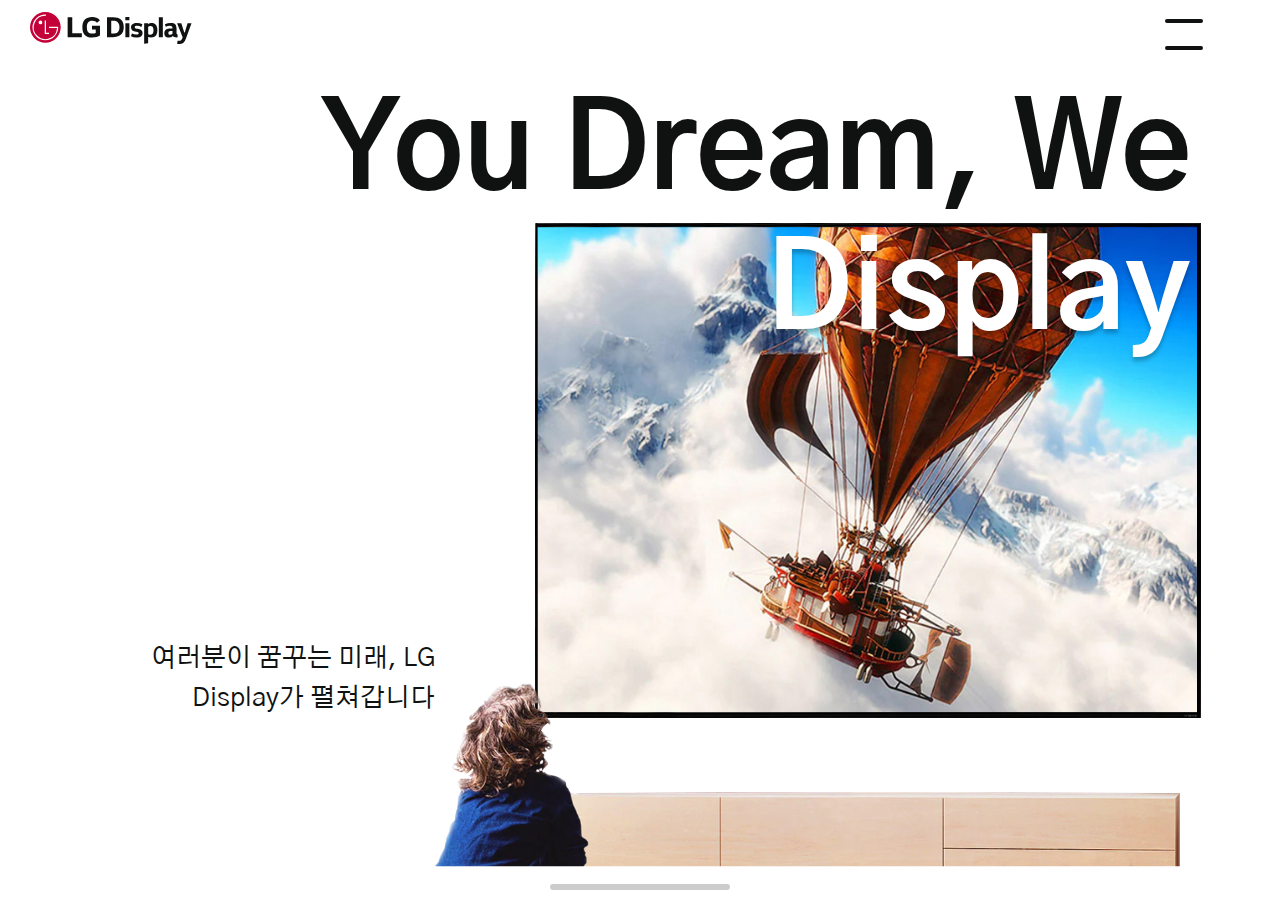
<file: index.html>
<!DOCTYPE html>
<html lang="ko">
    <head>
        <meta charset="UTF-8">
        <meta http-equiv="X-UA-Compatible" content="IE=edge">
        <meta name="viewport" content="width=device-width, initial-scale=1.0">
        <meta name="keywords" content="html5, css, javascript, jquery, jquery library, map API">
        <meta name="description" content="KDT 포트폴리오 - 홈페이지 리뉴얼">
        <meta property="og:title" content="LG DISPLAY">
        <meta property="og:type" content="website">
        <meta property="og:url" content="https://uauu.dotehome.co.kr/kdt_lgd/index.html">
        <meta property="og:image" content="http://uauu.dothome.co.kr/kdt_lgd/img/main_img_slide02_main_pc.jpg">
        <meta property="og:description" content="KDT 팀 프로젝트 - LG 디스플레이 홈페이지 리뉴얼, 담당 리뉴얼 페이지 : 메인, IT, 사업장위치">

        <link rel="shortcut icon" href="/favicon.ico" type="image/x-icon">
        <link rel="icon" href="/img/favicon.ico" type="image/x-icon">
        <link rel="apple-touch-icon" sizes="57x57" href="img/fav_icon/apple-icon-57x57.png">
        <link rel="apple-touch-icon" sizes="60x60" href="img/fav_icon/apple-icon-60x60.png">
        <link rel="apple-touch-icon" sizes="72x72" href="img/fav_icon/apple-icon-72x72.png">
        <link rel="apple-touch-icon" sizes="76x76" href="img/fav_icon/apple-icon-76x76.png">
        <link rel="apple-touch-icon" sizes="114x114" href="img/fav_icon/apple-icon-114x114.png">
        <link rel="apple-touch-icon" sizes="120x120" href="img/fav_icon/apple-icon-120x120.png">
        <link rel="apple-touch-icon" sizes="144x144" href="img/fav_icon/apple-icon-144x144.png">
        <link rel="apple-touch-icon" sizes="152x152" href="img/fav_icon/apple-icon-152x152.png">
        <link rel="apple-touch-icon" sizes="180x180" href="img/fav_icon/apple-icon-180x180.png">
        <link rel="icon" type="image/png" sizes="192x192" href="img/fav_icon/android-icon-192x192.png">
        <link rel="icon" type="image/png" sizes="32x32" href="img/fav_icon/favicon-32x32.png">
        <link rel="icon" type="image/png" sizes="96x96" href="img/fav_icon/favicon-96x96.png">
        <link rel="icon" type="image/png" sizes="16x16" href="img/fav_icon/favicon-16x16.png">
        <link rel="manifest" href="img/fav_icon/manifest.json">
        <meta name="msapplication-TileColor" content="#ffffff">
        <meta name="msapplication-TileImage" content="img/fav_icon/ms-icon-144x144.png">
        <meta name="theme-color" content="#ffffff">

        <link rel="stylesheet" href="https://cdn.jsdelivr.net/npm/swiper@8/swiper-bundle.min.css">
        <link rel="stylesheet" href="https://cdnjs.cloudflare.com/ajax/libs/font-awesome/6.2.1/css/all.min.css" integrity="sha512-MV7K8+y+gLIBoVD59lQIYicR65iaqukzvf/nwasF0nqhPay5w/9lJmVM2hMDcnK1OnMGCdVK+iQrJ7lzPJQd1w==" crossorigin="anonymous" referrerpolicy="no-referrer">
        <link rel="stylesheet" href="css/index.css">
        <title>LG Display</title>
    </head>
    <body class="section_main grid_template_1 active pagerTimer">
        <header>
            <section class="notice_portfolio __hidden">
                <h2>
                    본 사이트는 구직용 포트폴리오 사이트입니다.<br />
                    LG DISPLAY와는 무관함을 안내드립니다.
                </h2>
                <p>
                    본 사이트에 사용된 모든 이미지의 저작권은<br />LG DISPLAY에
                    있으므로 무단으로 사용할 수 없습니다.
                </p>
                <div class="border">
                    <p>학습기간 : 22.10.27 ~ 23.04.19</p>
                    <p>제작기간 : 22.12.27 ~ 23.02.10</p>
                    <p>특징 : HTML, CSS, jQuery, jQuery Library 활용</p>
                    <p>교육 중기에 진행한 프로젝트로 라이브러리 및 API 활용, 반응형 페이지 구현</p>
                    <p>기획서 : <a href="https://www.figma.com/file/cqULsHNSLUtd5kcU98dail/KDT-2%EC%B0%A8-%ED%8F%AC%ED%8A%B8%ED%8F%B4%EB%A6%AC%EC%98%A4-LG%EB%94%94%EC%8A%A4%ED%94%8C%EB%A0%88%EC%9D%B4-%EB%A6%AC%EB%89%B4%EC%96%BC?node-id=0%3A1&t=nCAgMYy2uKdqr4P4-1" target="_blank">피그마</a>
                    <p>코드: <a href="https://github.com/uauu89/kdt_lgd" target="_blank">깃허브</a>
                    <p>
                        구현 완료 페이지 : <a href="index.html">Main</a>,
                        <a href="it.html">IT</a>,
                        <a href="place.html">사업장위치</a>
                    </p>
                </div>
                <div class="flex">
                    <div>
                        <h3>&#8251;기획, 디자인</h3>
                        <ul>
                            <li>Main : 기여도 100%</li>
                            <li>IT : 기여도 50%</li>
                        </ul>
                    </div>
                    <div>
                        <h3>&#8251;구현</h3>
                        <ul>
                            <li>Header : 기여도 50%</li>
                            <li>Main : 기여도 100%</li>
                            <li>IT : 기여도 50%</li>
                            <li>사업장위치 : 기여도 100%</li>
                        </ul>
                    </div>
                </div>
                <p>
                    <input type="checkbox" name="cookieCheck" id="cookieCheck">
                    <label for="cookieCheck">오늘 하루 보지않기</label>
                </p>
                <button>모달창 닫기 버튼</button>
            </section>

            <div class="container d-flex">
                <h1 class="logo">
                    <a href="index.html">
                        <svg
                            data-name="Layer 1"
                            xmlns="http://www.w3.org/2000/svg"
                            viewBox="0 0 507.43 100.53"
                        >
                            <defs></defs>
                            <title>LG 디스플레이</title>
                            <path
                                class="cls-1"
                                d="M776.65,406.36v62.85h17.78c21.24,0,34.85-8.58,34.85-31.81,0-22.8-13.26-31-33.11-31Zm19.61,11c11.7,0,19.59,6.07,19.59,19.68,0,16.21-7.81,20.89-21.15,20.89H790V417.37Zm38-11.44v10.14h12.74V405.93Zm.09,19.59v43.69H847V425.52Zm53.65,2.77a38.4,38.4,0,0,0-17.16-3.81c-12.22,0-18.73,5.2-18.73,13.26,0,8.24,5.29,12,12.05,13.52l4.94,1.13c4.42,1,7.2,2.43,7.2,4.6,0,2.68-2.78,4.07-6.76,4.07A32.38,32.38,0,0,1,855,457.33l-3.2,9a36.48,36.48,0,0,0,17.68,4.07c11.71,0,18.9-4.59,18.9-14.21,0-6.42-4-10.06-9.28-11.62-1.47-.43-4.16-1.21-6.06-1.65-4.6-.95-9.19-1.9-9.19-5.37,0-2.6,2.77-4,7.28-4a28.61,28.61,0,0,1,13.35,3.21Zm5.38-2.86v64.71l12.48-1.65v-19.8a29,29,0,0,0,8.84,1.56c15.26,0,20.2-8.76,20.2-24.27,0-13.79-6.85-21.59-17.86-21.59-4.07,0-8.84,1.39-11.35,3.3v-2.26ZM906,459.93V436.1a12.24,12.24,0,0,1,6.42-1.91c5.63,0,10.23,2.6,10.23,13,0,11.79-4.94,14-11,14a14.51,14.51,0,0,1-5.64-1.3Zm76.37-19.5v1.39h-6c-11.53,0-19.59,3.9-19.59,14.73,0,6.85,2.25,13.7,14.9,13.7a18.62,18.62,0,0,0,12.14-4.86c2.77,3.3,6.15,4.34,11.1,4.34a22.38,22.38,0,0,0,3.55-.26v-9.1c-2.78-.09-3.29-1-3.29-5.2V442.94c0-13.78-4.6-18.72-17.69-18.72a40.06,40.06,0,0,0-18.89,4.33l2.51,8.15A28.16,28.16,0,0,1,974,433.5c6.33,0,8.33,3.29,8.33,6.93Zm0,9.62v8.06a11,11,0,0,1-7.37,3.12,5.07,5.07,0,0,1-5.46-5.37c0-3.47,2.68-5.89,7-5.89,1.47,0,4.42,0,5.81.08ZM939.45,406.1v63.11H952.1V406.1Zm90.24,19.42-8.67,29h-1.65l-9.27-29H996.75l17.59,43.78c-2.6,9.36-6.06,11.09-12.57,11.09a18.8,18.8,0,0,1-3.38-.26l-1.47,9.8a27,27,0,0,0,6.59.6c11.44,0,16.9-5.89,21.23-17.6l17.43-47.41Z"
                                transform="translate(-534.74 -390)"
                            />
                            <path
                                class="cls-2"
                                d="M583,486.43a48.22,48.22,0,1,0-48.25-48.2A48.23,48.23,0,0,0,583,486.43"
                                transform="translate(-534.74 -390)"
                            />
                            <polygon
                                class="cls-3"
                                points="46.31 27.06 46.31 69.37 59.76 69.37 59.76 65.56 50.19 65.56 50.19 27.06 46.31 27.06"
                            />
                            <path
                                class="cls-3"
                                d="M567.58,428.61a5.79,5.79,0,1,0-5.78-5.78,5.78,5.78,0,0,0,5.78,5.78"
                                transform="translate(-534.74 -390)"
                            />
                            <path
                                class="cls-3"
                                d="M584.92,397.87c-.5,0-1.46-.05-1.92-.05a40.38,40.38,0,1,0,40.38,40.39v-1.8H594.53v3.72h25c0,.08,0,.47,0,.58a36.6,36.6,0,0,1-62.4,23.37A36.59,36.59,0,0,1,583,401.61c.42,0,1.45,0,1.92,0Z"
                                transform="translate(-534.74 -390)"
                            />
                            <path
                                class="cls-1"
                                d="M667.52,406.24H653V469h44.53V456.78h-30Zm61.94,38.84h11.8v11a33.35,33.35,0,0,1-10.46,1.65c-13,0-17.4-6.62-17.4-20.09,0-12.83,4.14-20.4,17.19-20.4,7.26,0,11.4,2.28,14.81,6.63l9-8.29c-5.5-7.87-15.13-10.25-24.14-10.25-20.3,0-31,11.08-31,32.21s9.63,32.41,30.86,32.41c9.74,0,19.26-2.48,24.44-6.1V433.38H729.46Z"
                                transform="translate(-534.74 -390)"
                            />
                        </svg>
                    </a>
                </h1>
                <div class="wrapper">
                    <nav>
                        <ul class="gnb_box d-flex">
                            <li>
                                <h3>
                                    <a href="#" class="__dis_link">product</a>
                                </h3>
                                <ul class="lnb_box">
                                    <li>
                                        <a href="#" class="__dis_link">automotive</a>
                                    </li>
                                    <li>
                                        <a href="it.html" class="__link">it</a>
                                    </li>
                                    <li>
                                        <a href="#" class="__dis_link">tv</a>
                                    </li>
                                    <li>
                                        <a href="#" class="__dis_link">mobile</a>
                                    </li>
                                    <li>
                                        <a href="#" class="__dis_link">commercial</a>
                                    </li>
                                    <li>
                                        <a href="#" class="__dis_link">experience</a>
                                    </li>
                                </ul>
                            </li>

                            <li>
                                <h3>
                                    <a href="#" class="__dis_link">technology</a>
                                </h3>
                                <ul class="lnb_box">
                                    <li>
                                        <a href="#" class="__dis_link">oled</a>
                                    </li>
                                    <li>
                                        <a href="#" class="__dis_link">lcd</a>
                                    </li>
                                </ul>
                            </li>

                            <li>
                                <h3><a href="#" class="__dis_link">esg</a></h3>
                                <ul class="lnb_box">
                                    <li>
                                        <a href="#" class="__dis_link">지속가능경영</a>
                                    </li>
                                    <li>
                                        <a href="#" class="__dis_link">환경</a>
                                    </li>
                                    <li>
                                        <a href="#" class="__dis_link">사회</a>
                                    </li>
                                    <li>
                                        <a href="#" class="__dis_link">지배구조</a>
                                    </li>
                                </ul>
                            </li>

                            <li>
                                <h3>
                                    <a href="#" class="__dis_link">company</a>
                                </h3>
                                <ul class="lnb_box">
                                    <li>
                                        <a href="#" class="__dis_link">기업개요</a>
                                    </li>
                                    <li>
                                        <a href="#" class="__dis_link">채용</a>
                                    </li>
                                    <li>
                                        <a href="#" class="__dis_link">투자정보</a>
                                    </li>
                                    <li>
                                        <a href="#" class="dis__link">미디어센터</a>
                                    </li>
                                    <li>
                                        <a href="place.html" class="__link">사업장위치</a>
                                    </li>
                                </ul>
                            </li>
                        </ul>

                        <div class="sns_icon">
                            <ul>
                                <li>
                                    <a href="#" class="__dis_link youtube"
                                        ><i class="fa-brands fa-youtube"></i
                                    ></a>
                                </li>
                                <li>
                                    <a href="#" class="__dis_link newsroom"
                                        ><i class="fa-solid fa-radio"></i
                                    ></a>
                                </li>
                                <li>
                                    <a href="#" class="__dis_link blog"
                                        ><span>b</span></a
                                    >
                                </li>
                                <li>
                                    <a href="#" class="__dis_link report"
                                        ><i class="fa-solid fa-drum"></i
                                    ></a>
                                </li>
                            </ul>
                        </div>
                    </nav>
                </div>

                <div class="Header_icon d-flex">
                    <div class="header_search">
                        <a href="#" class="__dis_link icon_lang">
                            <span class="__blind">검색아이콘</span>
                        </a>
                    </div>
                    <div class="header_lang">
                        <a href="#" class="__dis_link icon_lang">
                            <span class="__blind">언어변경아이콘</span>
                        </a>
                        <ul class="lang_list">
                            <li><a href="#" class="__dis_link">kor</a></li>
                            <li><a href="#" class="__dis_link">Eng</a></li>
                            <li><a href="#" class="__dis_link">chn</a></li>
                            <li><a href="#" class="__dis_link">vtn</a></li>
                        </ul>
                    </div>
                    <div class="menu">
                        <div class="top"></div>
                        <div class="bottom"></div>
                    </div>
                </div>
            </div>
        </header>

        <main class="grid_wrap">
            <div class="pcContents main_text">
                <p class="slide01">
                    여러분이 꿈꾸는 미래, LG Display가 펼쳐갑니다
                </p>
                <p class="slide02">
                    자연 그대로의 경험을 전달하고,<br />삶에 자연스럽게 녹아드는
                    Natural Reality를 추구합니다
                </p>
                <p class="slide03">
                    디스플레이의 한계를 넘어 예술로 진화한<br />다양한 OLED
                    콘텐츠를 통해 새로운 영감을 발견해보세요
                </p>
                <p class="slide04">
                    차별화 된 제품을 통해 고객에게<br />더 큰 가치를
                    제공하겠습니다
                </p>
                <p class="slide05">
                    이해관계자와의 소통과 신뢰를 바탕으로<br />지속가능한
                    기업으로 성장하겠습니다
                </p>
            </div>
            <h2 class="pcContents slide02 slidetitle">OLED, Natural Reality</h2>
            <div class="pc pcContents pcimgBg">
                <h2 class="slide02 slidetitle innertitle" aria-hidden="true">
                    OLED, Natural Reality
                </h2>
            </div>
            <div class="pc imgArea">
                <h2 class="pcContents slide01 slidetitle">
                    You Dream, We Display
                </h2>

                <div class="pcContents slide03 slidetitle">
                    <h2 class="slide03 slidetitle right">
                        More than a Display
                    </h2>
                    <h2 class="slide03 slidetitle">A work of art</h2>
                </div>
                <h2 class="pcContents slide04 slidetitle">
                    <span class="highlight_green">About</span><br />LG Display
                </h2>
                <h2 class="pcContents slide05 slidetitle">
                    Sustainable<br />Core Value ESG
                </h2>
                <div class="pcimgFrame pcContents">
                    <img
                        src="img/main_img_slide01_frame_pc.png"
                        class="slide01"
                        alt=""
                    />
                    <h2
                        class="slide01 slidetitle innertitle"
                        aria-hidden="true"
                    >
                        You Dream, We Display
                    </h2>
                    <h2
                        class="slide04 slidetitle innertitle"
                        aria-hidden="true"
                    >
                        <span class="highlight_green">About</span><br />LG
                        Display
                    </h2>
                    <h2
                        class="slide05 slidetitle innertitle"
                        aria-hidden="true"
                    >
                        Sustainable<br />Core Value ESG
                    </h2>
                </div>
            </div>

            <div class="tablet tabletbg"></div>
            <div class="tablet slide01">
                <h2 class="tablettitle">You Dream,<br />We Display</h2>
            </div>
            <div class="tablet slide02">
                <h2 class="tablettitle">OLED, Natural Reality</h2>
            </div>
            <div class="tablet slide03">
                <h2 class="tablettitle">
                    More than a Display<br />A work of art
                </h2>
            </div>
            <div class="tablet slide04">
                <h2 class="tablettitle">About LG Display</h2>
            </div>
            <div class="tablet slide05">
                <h2 class="tablettitle">
                    ESG,<br />Sustainable<br />Core Value
                </h2>
            </div>

            <div class="mobile swiper">
                <div class="swiper-wrapper">
                    <div class="mobile slide01 swiper-slide">
                        <h2 class="mobiletitle">You Dream,<br />We Display</h2>
                    </div>
                    <div class="mobile slide02 swiper-slide">
                        <h2 class="mobiletitle">OLED,<br />Natural Reality</h2>
                    </div>
                    <div class="mobile slide03 swiper-slide">
                        <div class="mobiletitle">
                            <h2 class="left">More than</h2>
                            <h2 class="right">a Display</h2>
                            <h2 class="center">A work of art</h2>
                        </div>
                    </div>
                    <div class="mobile slide04 swiper-slide">
                        <h2 class="mobiletitle">About LG Display</h2>
                    </div>
                    <div class="mobile slide05 swiper-slide">
                        <h2 class="mobiletitle">
                            ESG,<br />Sustainable<br />Core Value
                        </h2>
                    </div>
                </div>
            </div>
        </main>

        <div class="pager">
            <div class="pager_gague"></div>
        </div>

        <script
            src="https://cdnjs.cloudflare.com/ajax/libs/jquery/3.6.3/jquery.min.js"
            integrity="sha512-STof4xm1wgkfm7heWqFJVn58Hm3EtS31XFaagaa8VMReCXAkQnJZ+jEy8PCC/iT18dFy95WcExNHFTqLyp72eQ=="
            crossorigin="anonymous"
            referrerpolicy="no-referrer"
        ></script>
        <script src="https://cdn.jsdelivr.net/npm/swiper@8/swiper-bundle.min.js"></script>
        <script src="js/index.js"></script>
    </body>
</html>
</file>
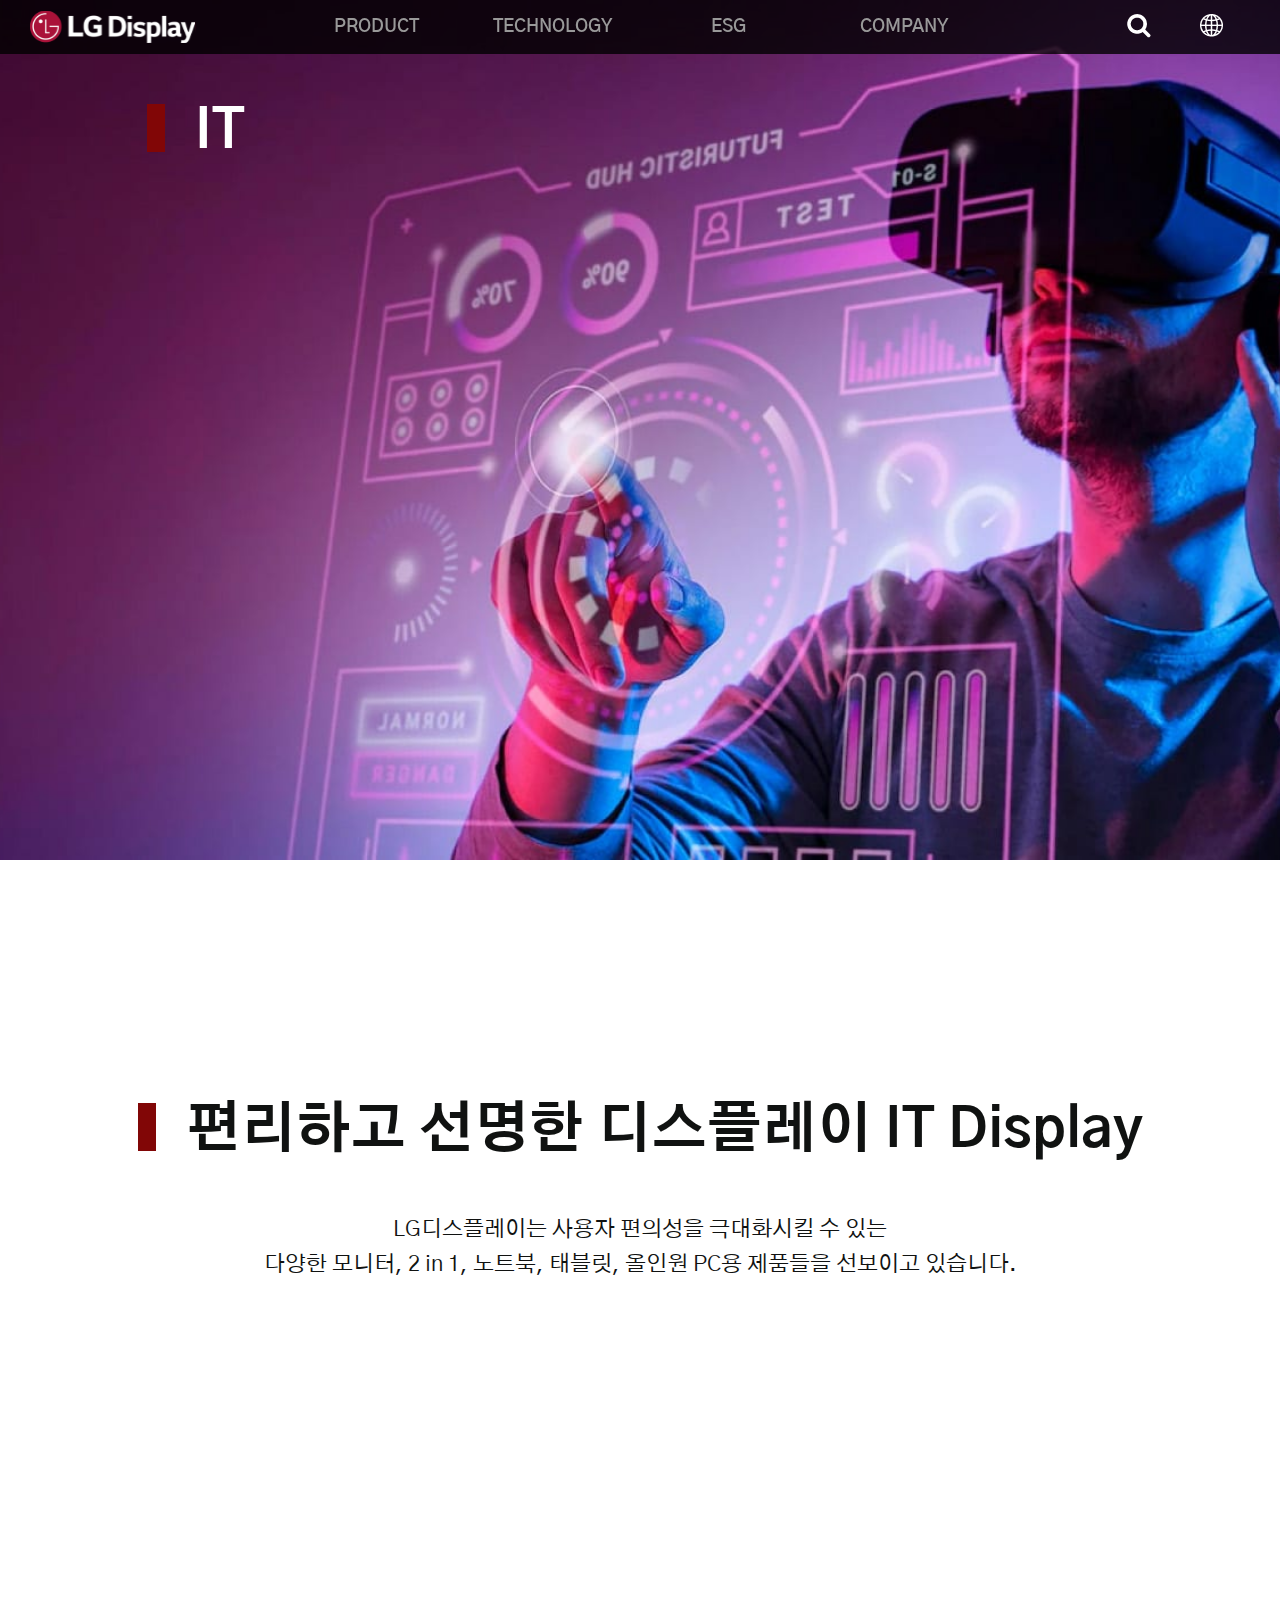
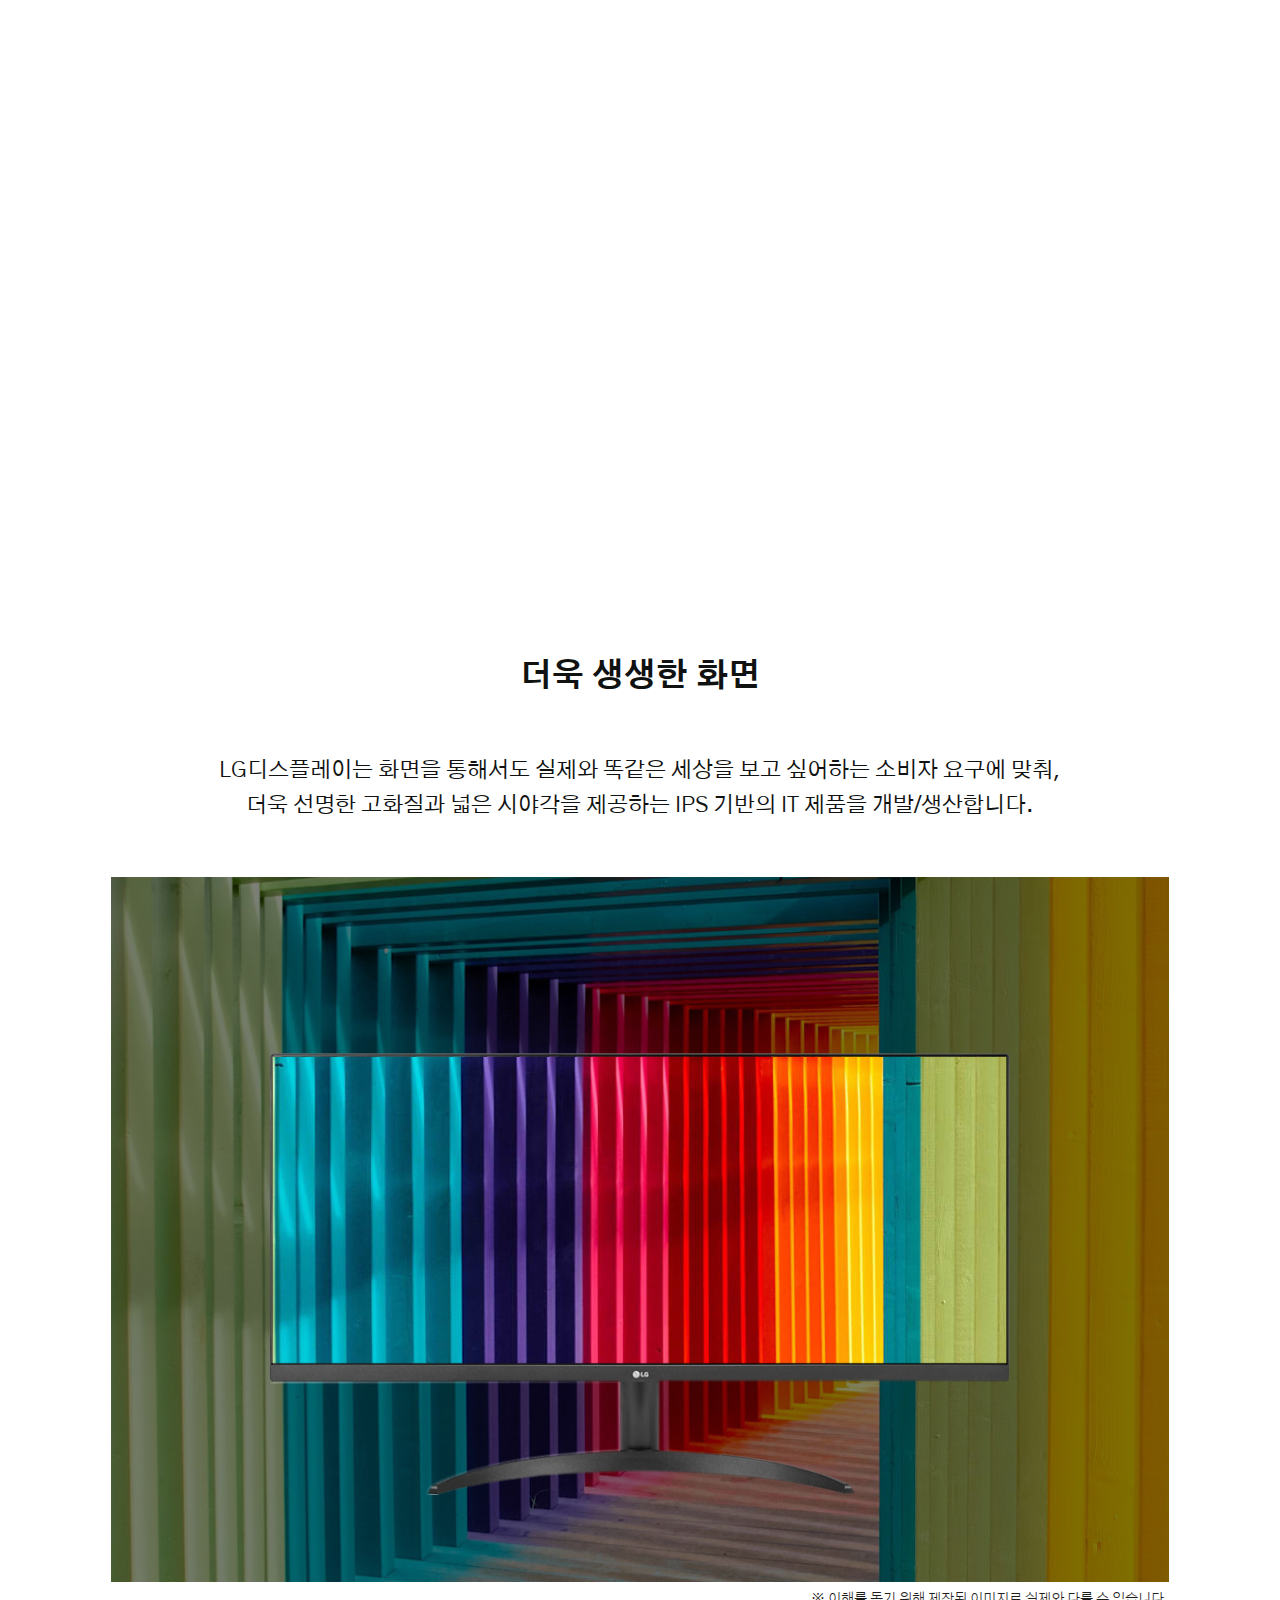
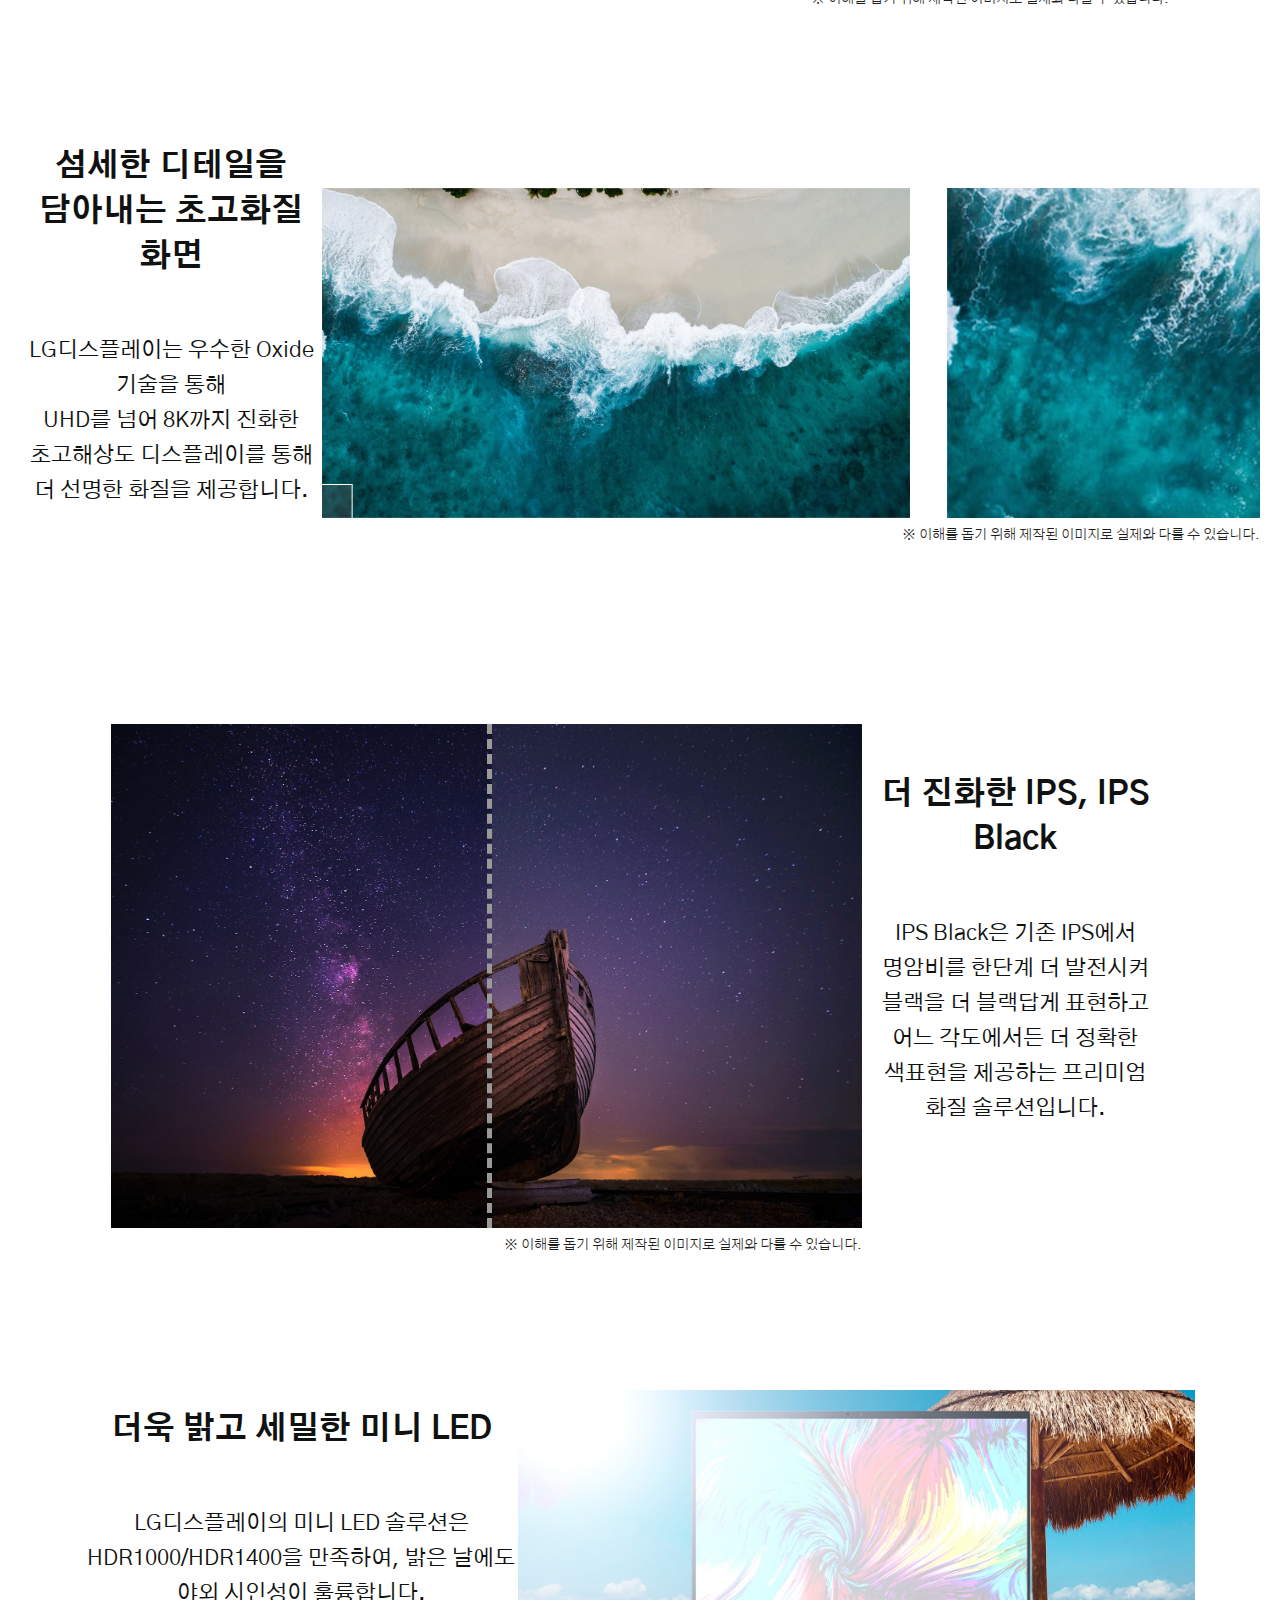
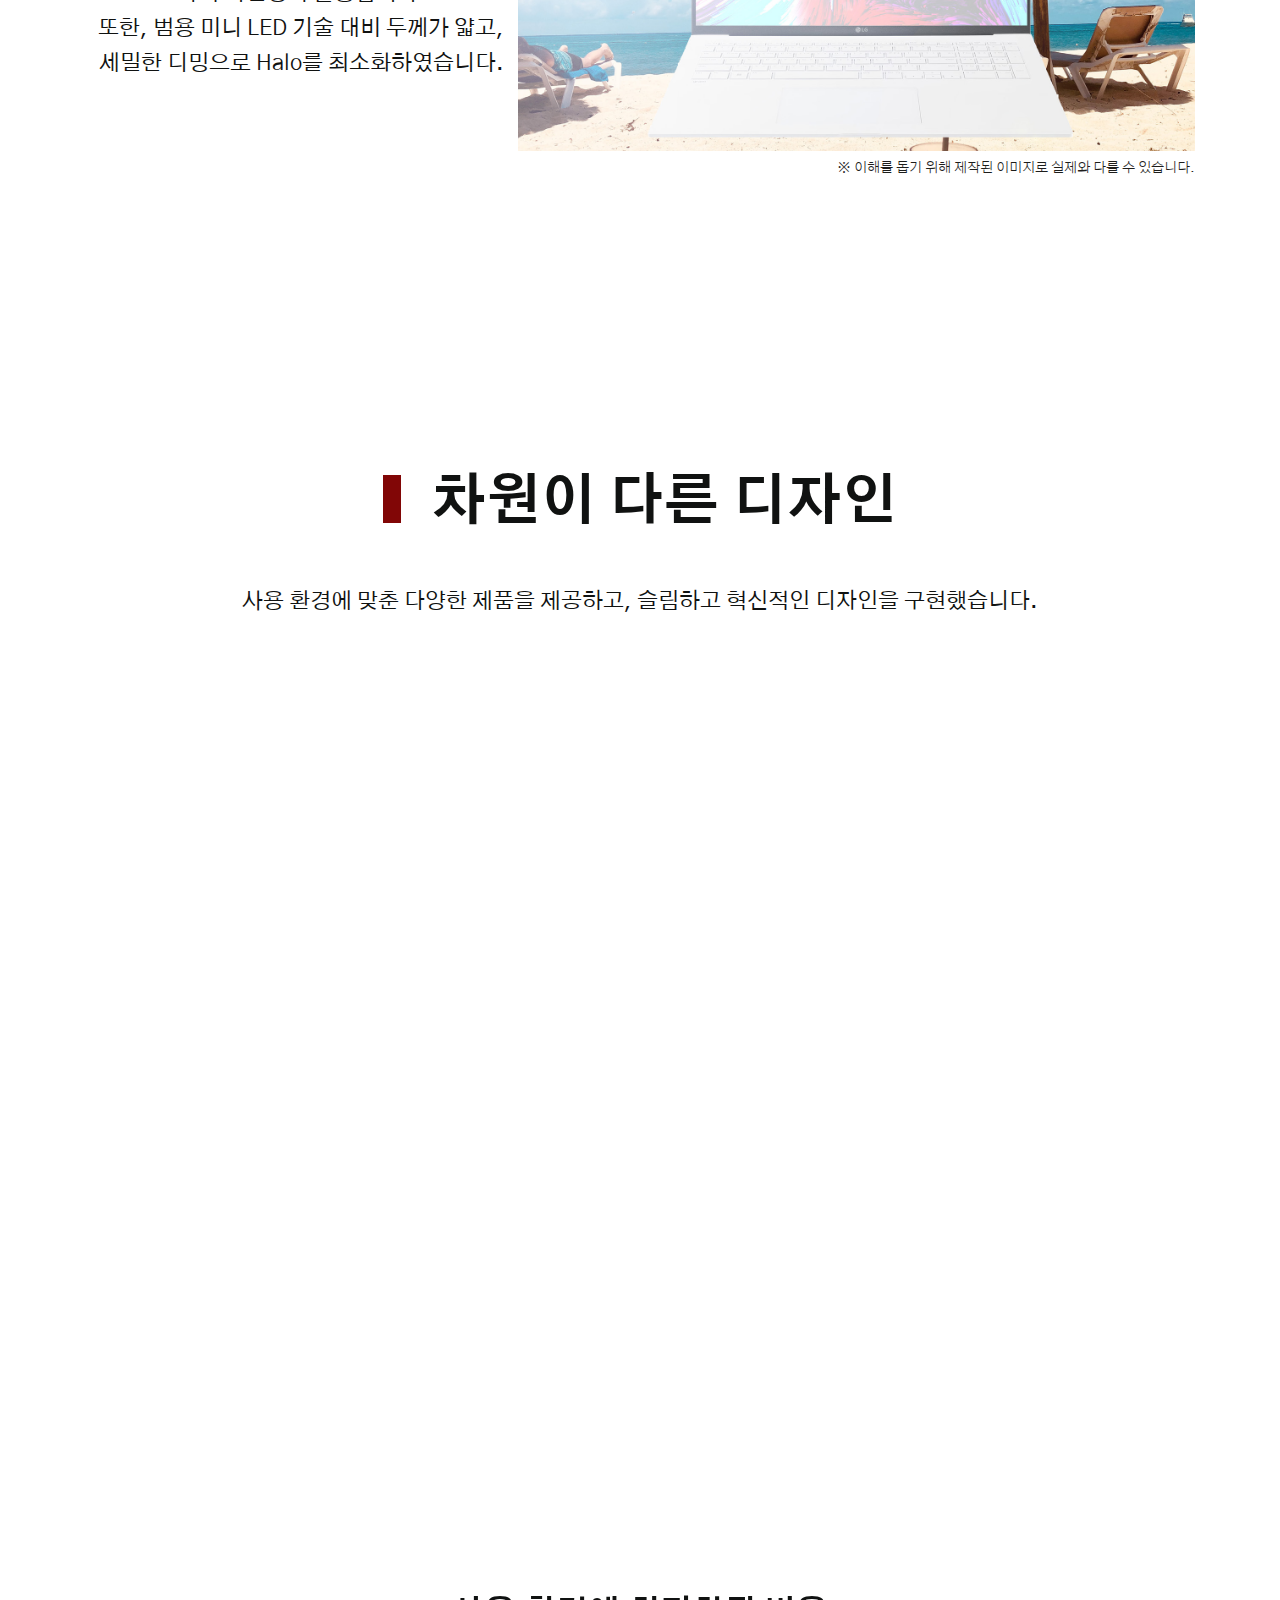
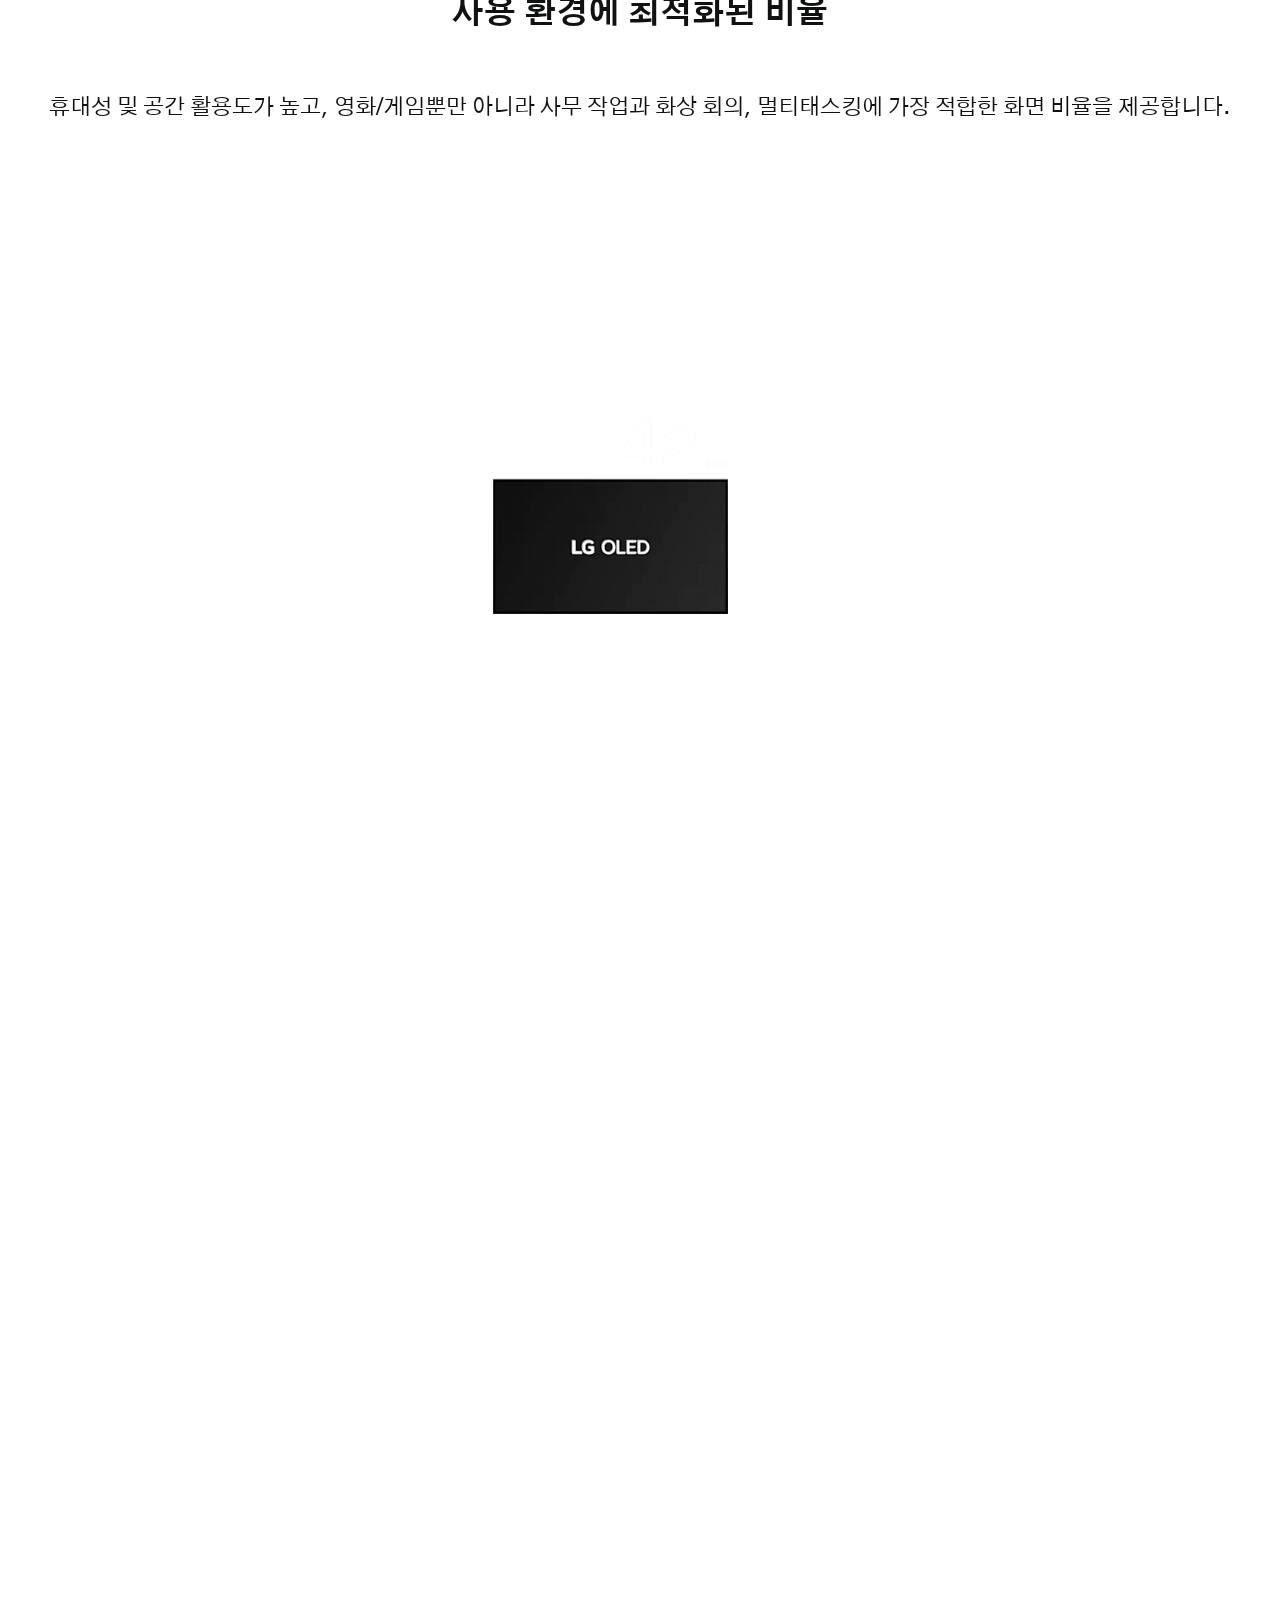
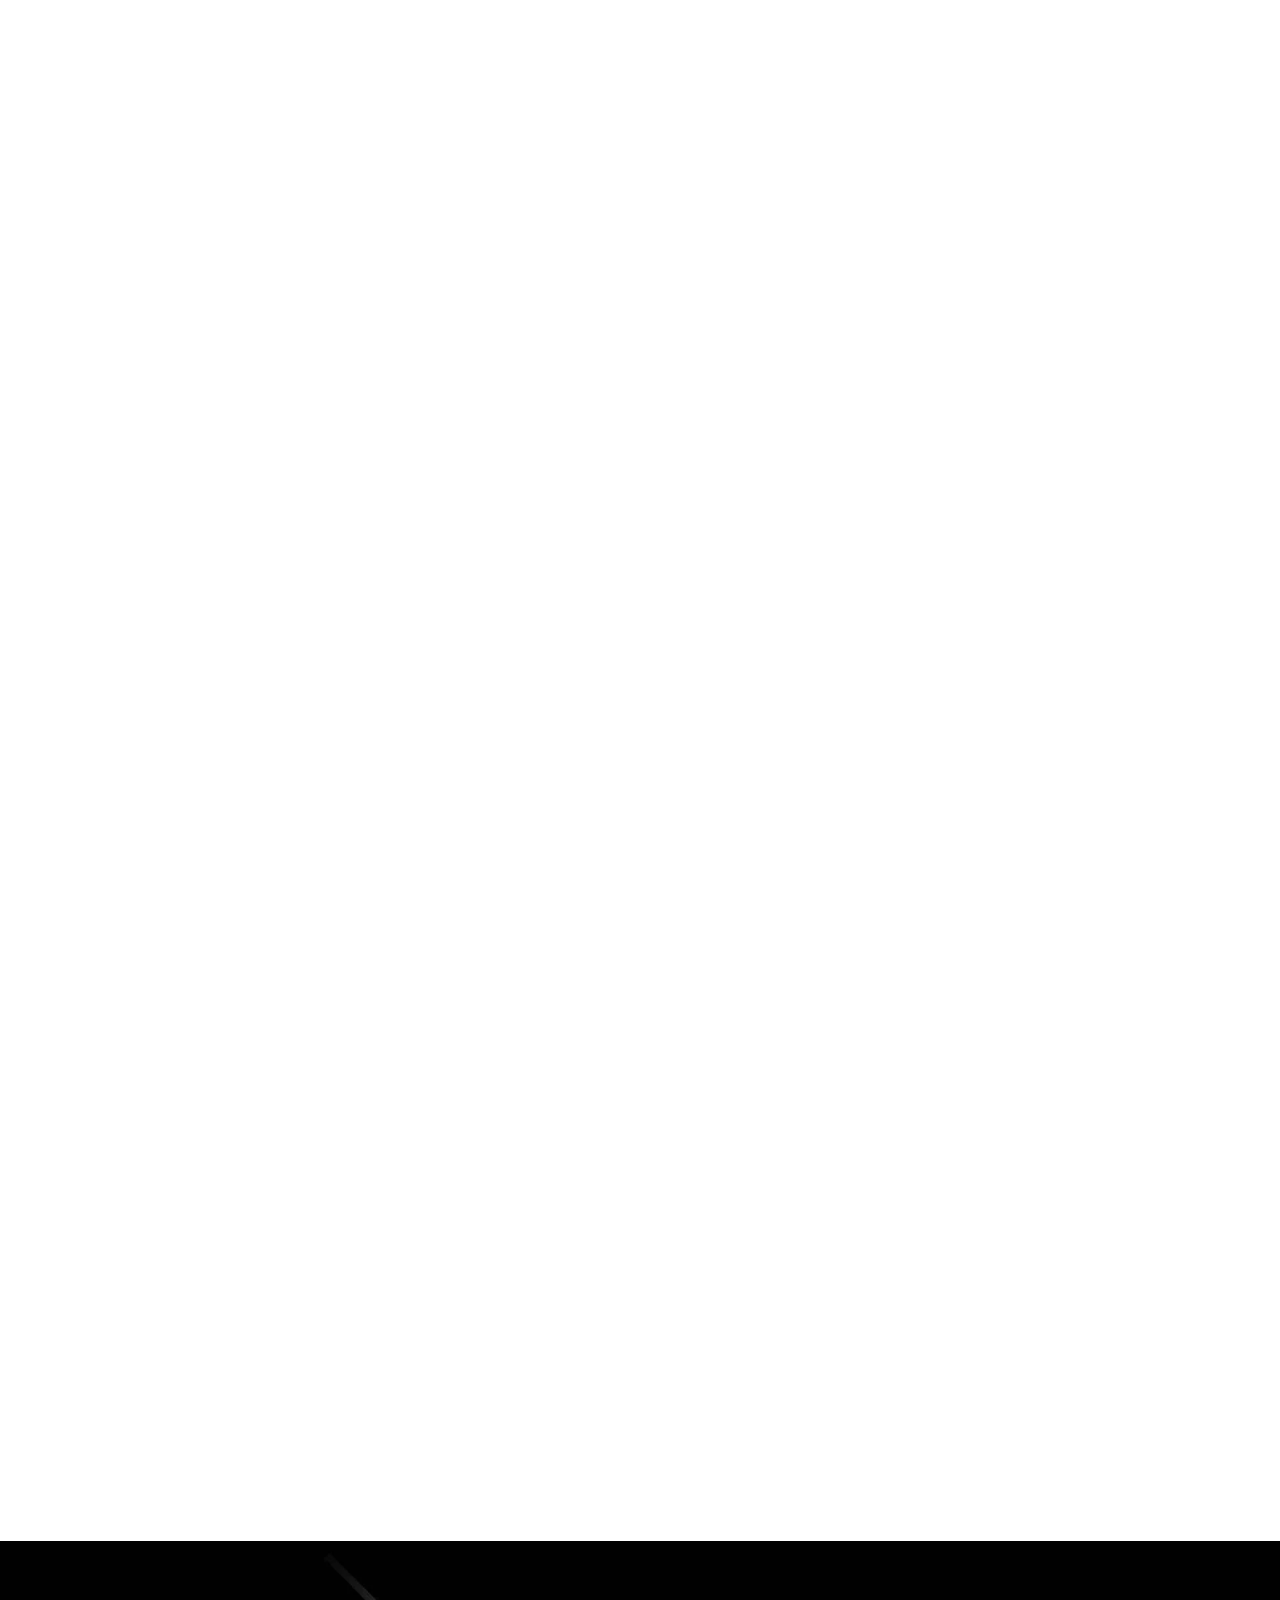
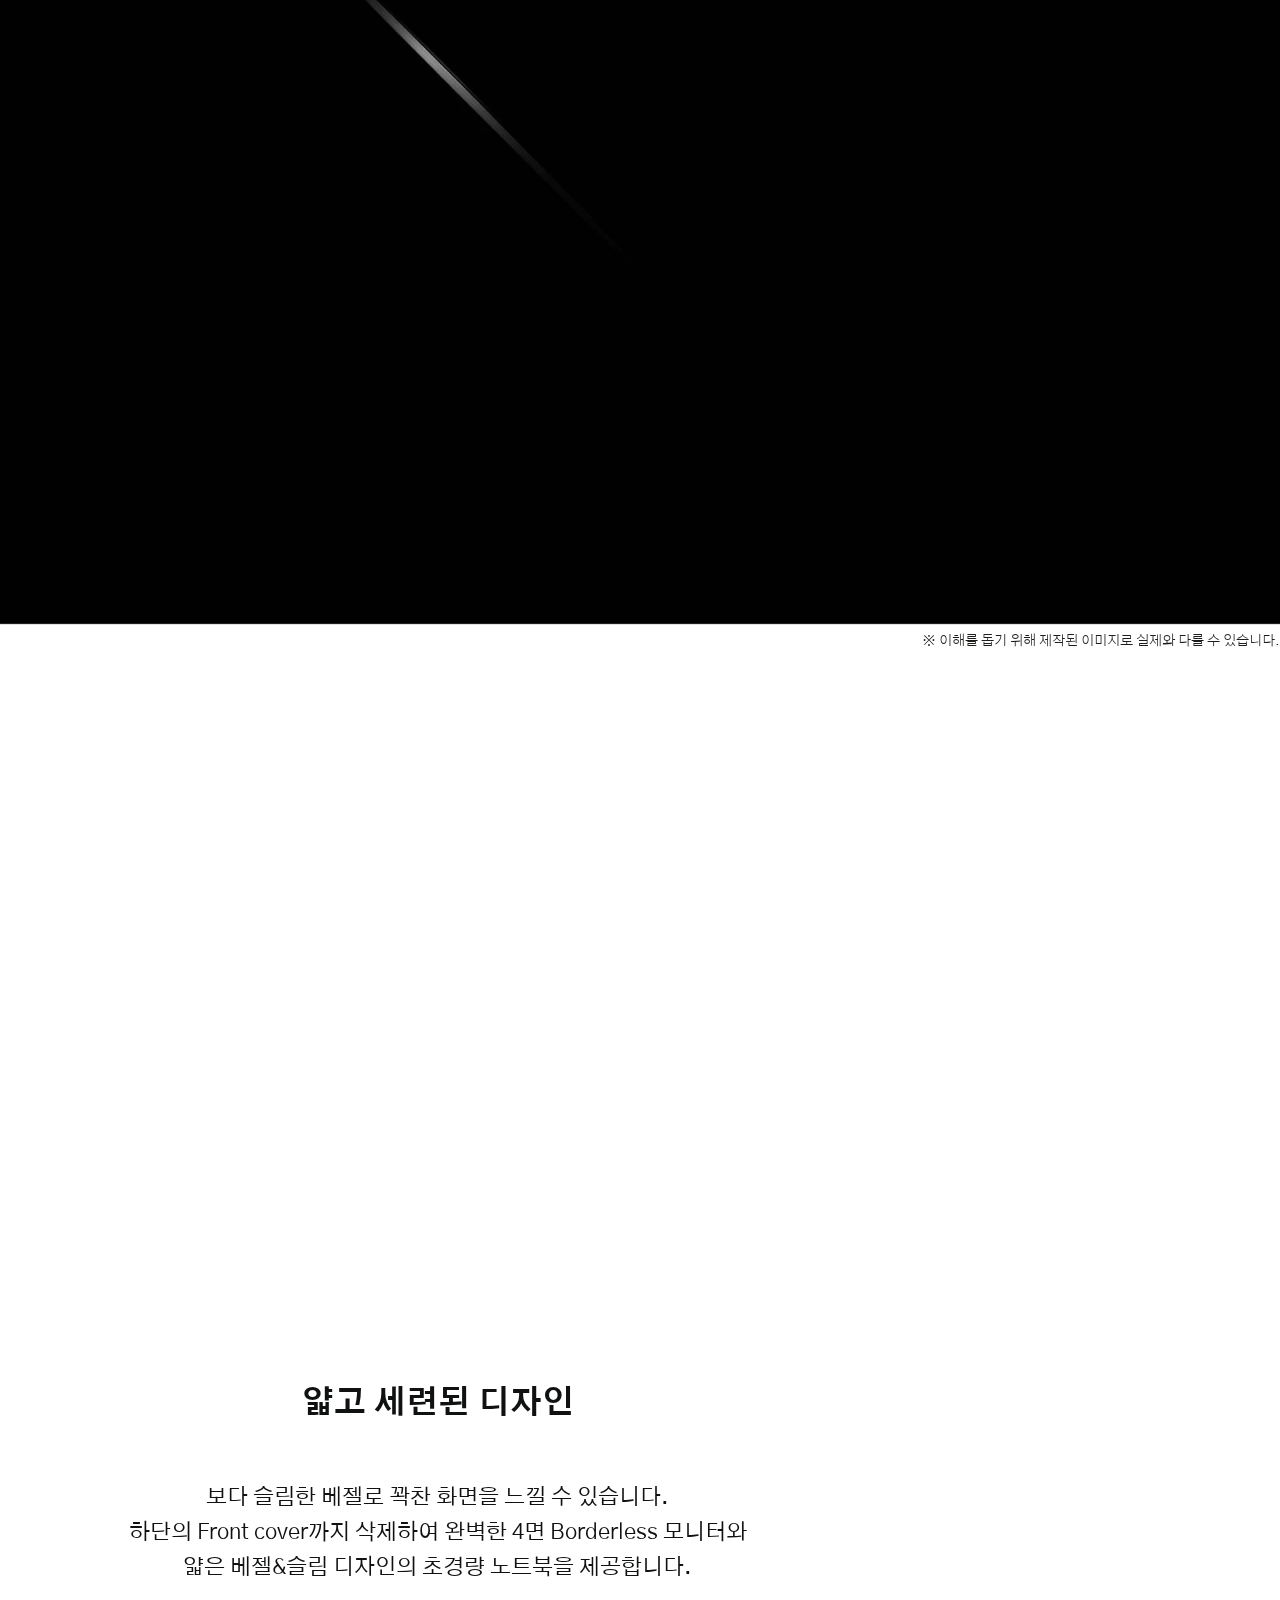
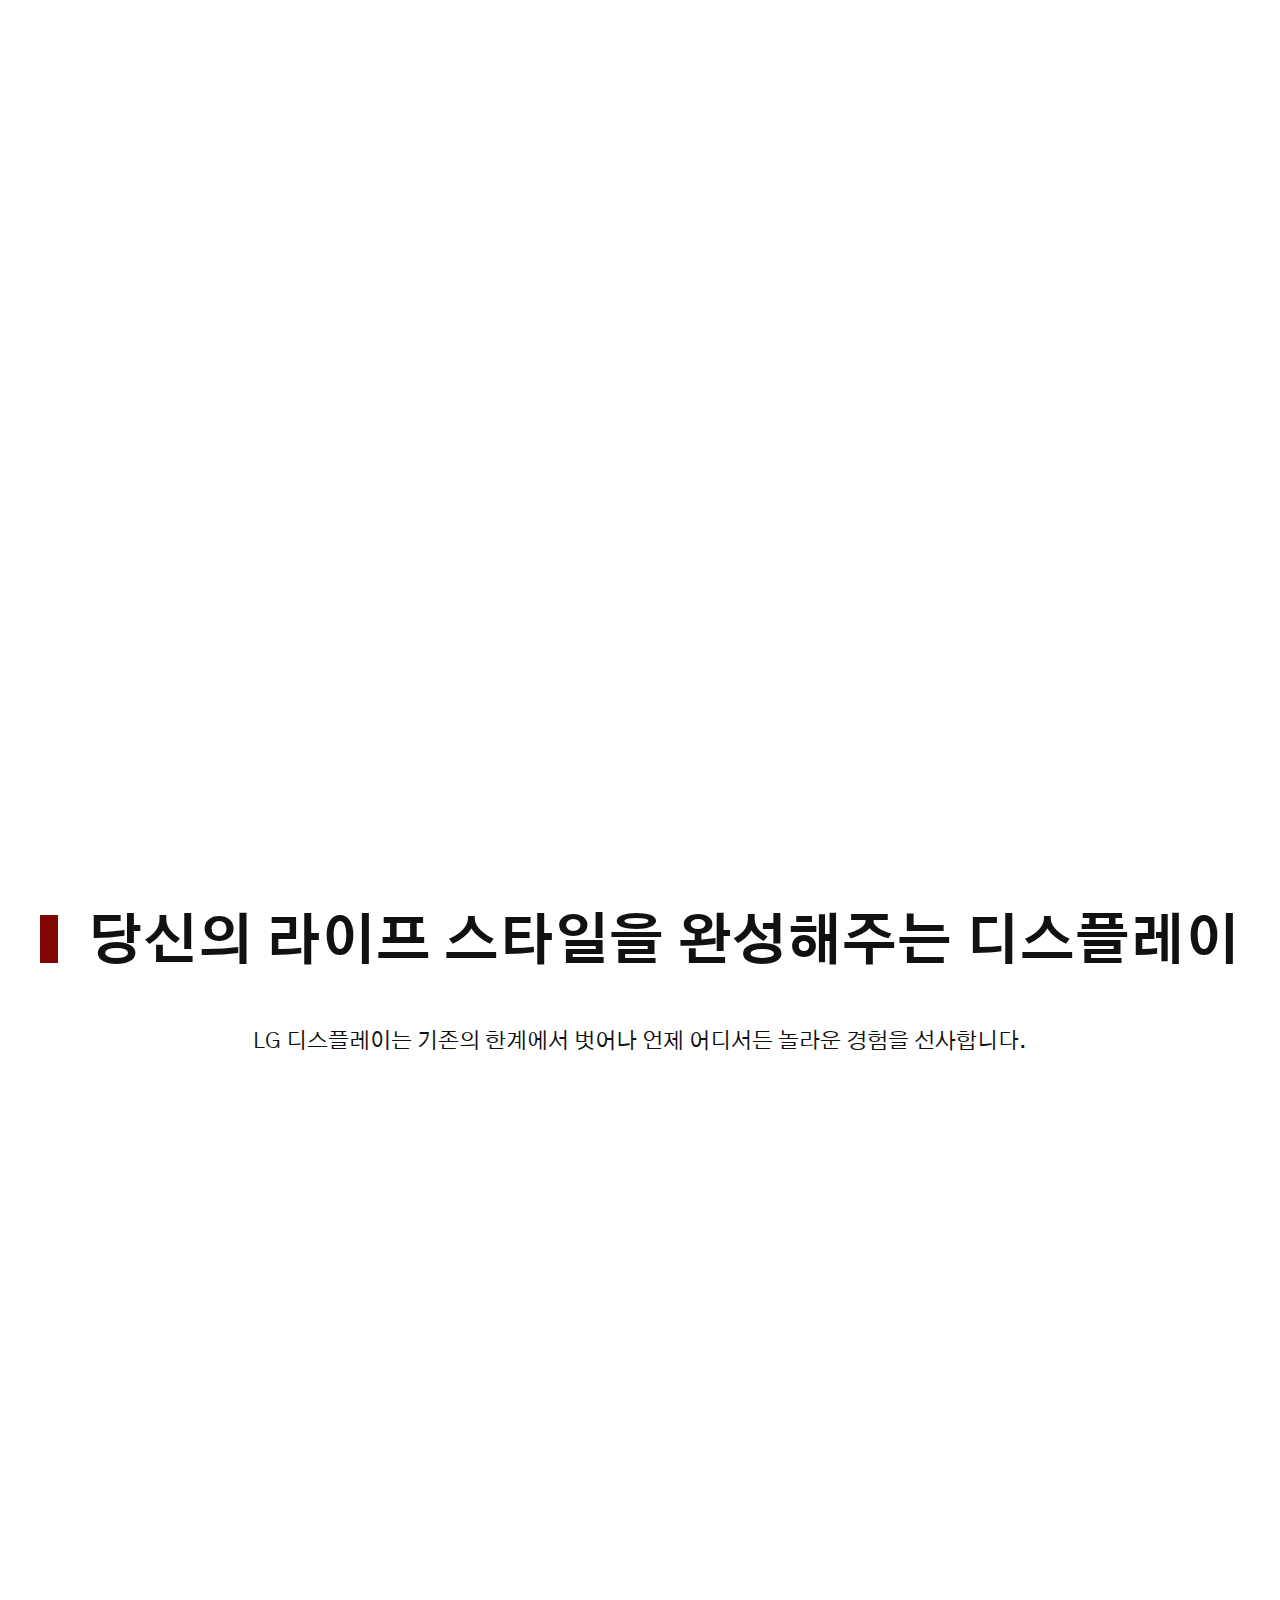
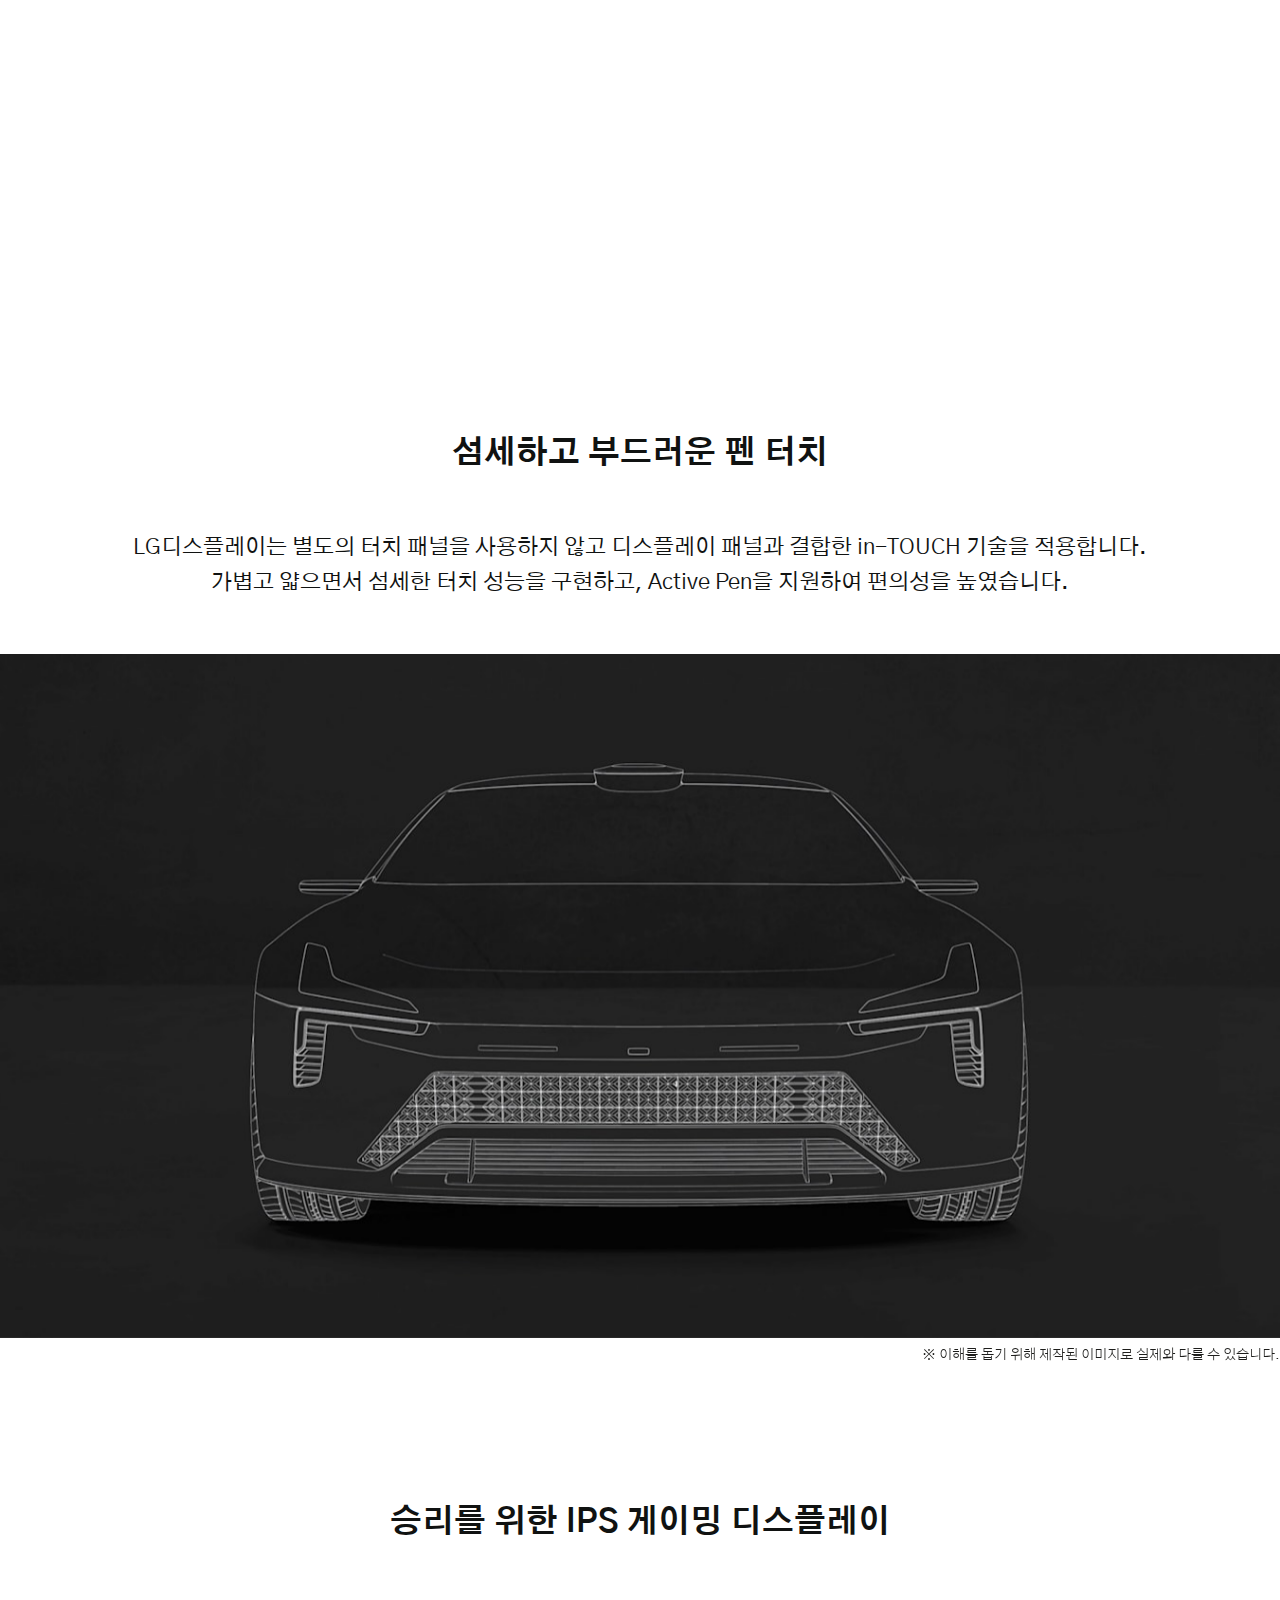
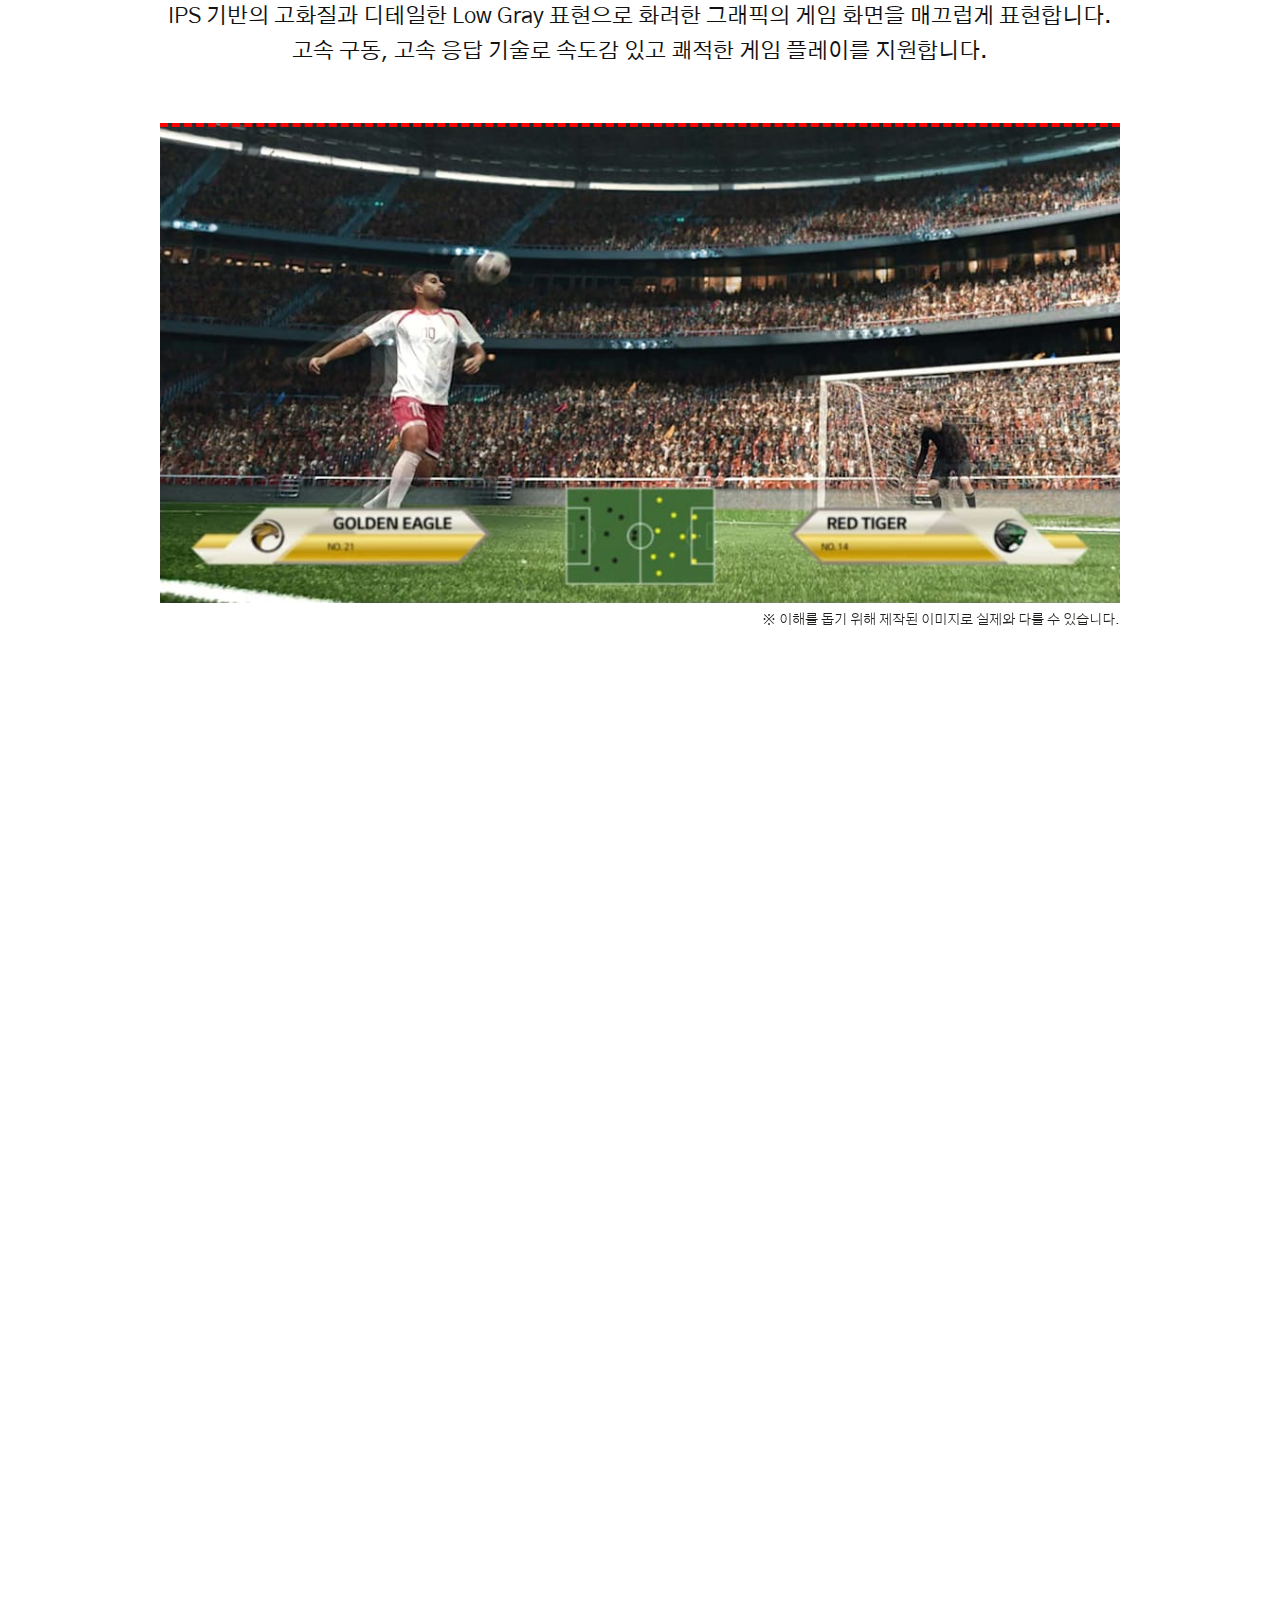
<file: it.html>
<!DOCTYPE html>
<html lang="ko">
    <head>
        <meta charset="UTF-8">
        <meta http-equiv="X-UA-Compatible" content="IE=edge">
        <meta name="viewport" content="width=device-width, initial-scale=1.0">
        <meta name="keywords" content="html5, css, javascript, jquery, jquery library, map API">
        <meta name="description" content="KDT 포트폴리오 - 홈페이지 리뉴얼">
        <meta property="og:title" content="LG DISPLAY">
        <meta property="og:type" content="website">
        <meta property="og:url" content="https://uauu.dotehome.co.kr/kdt_lgd/index.html">
        <meta property="og:image" content="http://uauu.dothome.co.kr/kdt_lgd/img/main_img_slide02_main_pc.jpg">
        <meta property="og:description" content="KDT 팀 프로젝트 - LG 디스플레이 홈페이지 리뉴얼, 담당 리뉴얼 페이지 : 메인, IT, 사업장위치">

        <link rel="shortcut icon" href="/favicon.ico" type="image/x-icon">
        <link rel="icon" href="/img/favicon.ico" type="image/x-icon">
        <link rel="apple-touch-icon" sizes="57x57" href="img/fav_icon/apple-icon-57x57.png">
        <link rel="apple-touch-icon" sizes="60x60" href="img/fav_icon/apple-icon-60x60.png">
        <link rel="apple-touch-icon" sizes="72x72" href="img/fav_icon/apple-icon-72x72.png">
        <link rel="apple-touch-icon" sizes="76x76" href="img/fav_icon/apple-icon-76x76.png">
        <link rel="apple-touch-icon" sizes="114x114" href="img/fav_icon/apple-icon-114x114.png">
        <link rel="apple-touch-icon" sizes="120x120" href="img/fav_icon/apple-icon-120x120.png">
        <link rel="apple-touch-icon" sizes="144x144" href="img/fav_icon/apple-icon-144x144.png">
        <link rel="apple-touch-icon" sizes="152x152" href="img/fav_icon/apple-icon-152x152.png">
        <link rel="apple-touch-icon" sizes="180x180" href="img/fav_icon/apple-icon-180x180.png">
        <link rel="icon" type="image/png" sizes="192x192" href="img/fav_icon/android-icon-192x192.png">
        <link rel="icon" type="image/png" sizes="32x32" href="img/fav_icon/favicon-32x32.png">
        <link rel="icon" type="image/png" sizes="96x96" href="img/fav_icon/favicon-96x96.png">
        <link rel="icon" type="image/png" sizes="16x16" href="img/fav_icon/favicon-16x16.png">
        <link rel="manifest" href="img/fav_icon/manifest.json">
        <meta name="msapplication-TileColor" content="#ffffff">
        <meta name="msapplication-TileImage" content="img/fav_icon/ms-icon-144x144.png">
        <meta name="theme-color" content="#ffffff">

    <link rel="preconnect" href="https://fonts.googleapis.com">
    <link rel="preconnect" href="https://fonts.gstatic.com" crossorigin>
    <link rel="stylesheet" href="https://cdnjs.cloudflare.com/ajax/libs/font-awesome/6.2.1/css/all.min.css" integrity="sha512-MV7K8+y+gLIBoVD59lQIYicR65iaqukzvf/nwasF0nqhPay5w/9lJmVM2hMDcnK1OnMGCdVK+iQrJ7lzPJQd1w==" crossorigin="anonymous" referrerpolicy="no-referrer">
    <link rel="stylesheet" href="https://cdn.jsdelivr.net/npm/bootstrap-icons@1.10.3/font/bootstrap-icons.css">
    <link rel="stylesheet" href="css/common.css" />
    <link rel="stylesheet" href="css/it.css" />
    <title>IT_LG Display</title>
  </head>
  <body class="it">
    <header id="header">
      <div class="M30 d-flex">
        <h1>
          <a href="index.html" class="header_logo">
            <img src="./img/logo_display.svg" alt="LG디스플레이 로고" />
          </a>
        </h1>
        <div class="wrapper">
          <nav>
            <ul class="gnb_box d-flex">
              <li>
                <h3><a href="#" class="__dis_link">product</a></h3>
                <ul class="lnb_box">
                  <li><a href="#" class="__dis_link">automotive</a></li>
                  <li><a href="it.html" class="__link current">it</a></li>
                  <li><a href="#" class="__dis_link">tv</a></li>
                  <li><a href="#" class="__dis_link">mobile</a></li>
                  <li><a href="#" class="__dis_link">commercial</a></li>
                  <li><a href="#" class="__dis_link">experience</a></li>
                </ul>
              </li>
              <li>
                <h3><a href="#" class="__dis_link">technology</a></h3>
                <ul class="lnb_box">
                  <li><a href="#" class="__dis_link">oled</a></li>
                  <li><a href="#" class="__dis_link">lcd</a></li>
                </ul>
              </li>
              <li>
                <h3><a href="#" class="__dis_link">esg</a></h3>
                <ul class="lnb_box">
                  <li><a href="#" class="__dis_link">지속가능경영</a></li>
                  <li><a href="#" class="__dis_link">환경</a></li>
                  <li><a href="#" class="__dis_link">사회</a></li>
                  <li><a href="#" class="__dis_link">지배구조</a></li>
                </ul>
              </li>
              <li>
                <h3><a href="#" class="__dis_link">company</a></h3>
                <ul class="lnb_box">
                  <li><a href="#" class="__dis_link">기업개요</a></li>
                  <li><a href="#" class="__dis_link">채용</a></li>
                  <li><a href="#" class="__dis_link">투자정보</a></li>
                  <li><a href="#" class="__dis_link">미디어센터</a></li>
                  <li><a href="place.html" class="__link">사업장위치</a></li>
                </ul>
              </li>
            </ul>
          </nav>
        </div>
        <div class="Header_icon d-flex">
          <div class="header_search">
            <a href="#" class="__dis_link icon">
              <span class="__blind">검색아이콘</span>
            </a>
          </div>
          <div class="header_lang">
            <a href="#" class="__dis_link icon_lang icon"
              ><span class="__blind">언어변경아이콘</span></a
            >
            <ul class="lang_list">
              <li><a href="#" class="__dis_link">kor</a></li>
              <li><a href="#" class="__dis_link">Eng</a></li>
              <li><a href="#" class="__dis_link">chn</a></li>
              <li><a href="#" class="__dis_link">vtn</a></li>
            </ul>
            <div class="bar"><span></span><span></span></div>
          </div>
        </div>
      </div>
    </header>
    <a href="" id="btn_top">
      <div class="percentage"></div>
      <i class="fa-solid fa-arrow-up"></i>
    </a>
    <div class="titleBg">
      <h2 class="title_deco">IT</h2>
    </div>
    <main>
      <section id="section1">
        <h3 class="title_deco">편리하고 선명한 디스플레이 IT Display</h3>
        <p>
          <span>LG디스플레이는 사용자 편의성을 극대화시킬 수 있는</span>
          <span
            >다양한 모니터, 2 in 1, 노트북, 태블릿, 올인원 PC용 제품들을
            선보이고 있습니다.</span
          >
        </p>
        <div class="sectionTitle"></div>

        <figure class="contents sec_live">
          <figcaption>
            <h4>더욱 생생한 화면</h4>
            <p>
              <span
                >LG디스플레이는 화면을 통해서도 실제와 똑같은 세상을 보고
                싶어하는 소비자 요구에 맞춰,</span
              >
              <span
                >더욱 선명한 고화질과 넓은 시야각을 제공하는 IPS 기반의 IT
                제품을 개발/생산합니다.</span
              >
            </p>
          </figcaption>
          <div class="notice">
            <img src="img/it_img_live.jpg" alt="" />
            <div class="monitorWrap focus">
              <img src="img/it_img_livemonitor.png" alt="" />
              <div class="livemonitor"></div>
            </div>
          </div>
        </figure>

        <figure class="contents sec_zoom flex">
          <figcaption>
            <h4>섬세한 디테일을 담아내는 초고화질 화면</h4>
            <p>
              <span>LG디스플레이는 우수한 Oxide 기술을 통해</span>
              <span
                >UHD를 넘어 8K까지 진화한 초고해상도 디스플레이를 통해 더 선명한
                화질을 제공합니다.</span
              >
            </p>
          </figcaption>
          <div class="notice">
            <div class="img_origin">
              <img src="img/it_img_zoom.jpg" alt="" />
              <div class="lens"></div>
            </div>
            <div class="screen"></div>
          </div>
        </figure>

        <figure class="contents sec_black flex">
          <figcaption>
            <h4>더 진화한 IPS, IPS Black</h4>
            <p>
              <span
                >IPS Black은 기존 IPS에서 명암비를 한단계 더 발전시켜 블랙을 더
                블랙답게 표현하고</span
              >
              <span
                >어느 각도에서든 더 정확한 색표현을 제공하는 프리미엄 화질
                솔루션입니다.</span
              >
            </p>
          </figcaption>
          <div class="notice">
            <img src="img/it_img_black.jpg" alt="" />
            <div></div>
          </div>
        </figure>

        <figure class="contents sec_sunlight flex">
          <figcaption>
            <h4>더욱 밝고 세밀한 미니 LED</h4>
            <p>
              <span
                >LG디스플레이의 미니 LED 솔루션은 HDR1000/HDR1400을 만족하여,
                밝은 날에도 야외 시인성이 훌륭합니다.</span
              >
              <span
                >또한, 범용 미니 LED 기술 대비 두께가 얇고, 세밀한 디밍으로
                Halo를 최소화하였습니다.</span
              >
            </p>
          </figcaption>
          <div class="notice">
            <img src="img/it_img_sunlight_dazzle.jpg" alt="" />
          </div>
        </figure>
      </section>

      <section id="section2">
        <h3 class="title_deco">차원이 다른 디자인</h3>
        <p>
          사용 환경에 맞춘 다양한 제품을 제공하고, 슬림하고 혁신적인 디자인을
          구현했습니다.
        </p>
        <div class="sectionTitle"></div>
        <div class="stickyWrap">
          <figure class="contents sec_size">
            <figcaption>
              <h4>사용 환경에 최적화된 비율</h4>
              <p>
                휴대성 및 공간 활용도가 높고, 영화/게임뿐만 아니라 사무 작업과
                화상 회의, 멀티태스킹에 가장 적합한 화면 비율을 제공합니다.
              </p>
            </figcaption>
            <div class="notice">
              <div
                class="sizeImgWrap first"
                data-_foo="transform: translateX(-50%); opacity: 1"
                data-_foo-300="transform: translateX(-90%); opacity: 0"
              >
                <img src="img/it_img_size01.png" alt="" />
                <img
                  src="img/it_img_size_shadow01.png"
                  class="shadow"
                  alt=""
                  data-_foo="opacity:0"
                  data-_foo-300="opacity: 1"
                />
              </div>

              <div
                class="sizeImgWrap"
                data-_foo-200="transform: translateX(20%); opacity: 0"
                data-_foo-500="transform: translateX(-50%); opacity: 1"
                data-_foo-800="transform: translateX(-90%); opacity: 0"
              >
                <img src="img/it_img_size02.png" alt="" />
                <img
                  src="img/it_img_size_shadow02.png"
                  class="shadow"
                  alt=""
                  data-_foo-500="opacity:0"
                  data-_foo-800="opacity: 1"
                />
              </div>
              <div
                class="sizeImgWrap"
                data-_foo-400="transform: translateX(20%); opacity: 0"
                data-_foo-700="transform: translateX(-50%); opacity: 1"
                data-_foo-1000="transform: translateX(-90%); opacity: 0"
              >
                <img src="img/it_img_size03.png" alt="" />
                <img
                  src="img/it_img_size_shadow03.png"
                  class="shadow"
                  alt=""
                  data-_foo-700="opacity:0"
                  data-_foo-1000="opacity: 1"
                />
              </div>
              <div
                class="sizeImgWrap"
                data-_foo-600="transform: translateX(20%); opacity: 0"
                data-_foo-900="transform: translateX(-50%); opacity: 1"
                data-_foo-1200="transform: translateX(-90%); opacity: 0"
              >
                <img src="img/it_img_size04.png" alt="" />
                <img
                  src="img/it_img_size_shadow04.png"
                  class="shadow"
                  alt=""
                  data-_foo-900="opacity:0"
                  data-_foo-1200="opacity: 1"
                />
              </div>
              <div
                class="sizeImgWrap"
                data-_foo-800="transform: translateX(20%); opacity: 0"
                data-_foo-1100="transform: translateX(-50%); opacity: 1"
                data-_foo-1400="transform: translateX(-90%); opacity: 0"
              >
                <img src="img/it_img_size05.png" alt="" />
                <img
                  src="img/it_img_size_shadow05.png"
                  class="shadow"
                  alt=""
                  data-_foo-1100="opacity:0"
                  data-_foo-1400="opacity: 1"
                />
              </div>
              <div
                class="sizeImgWrap"
                data-_foo-1000="transform: translateX(20%); opacity: 0"
                data-_foo-1300="transform: translateX(-50%); opacity: 1"
                data-_foo-1600="transform: translateX(-90%); opacity: 0"
              >
                <img src="img/it_img_size06.png" alt="" />
                <img
                  src="img/it_img_size_shadow06.png"
                  class="shadow"
                  alt=""
                  data-_foo-1300="opacity:0"
                  data-_foo-1600="opacity: 1"
                />
              </div>
              <div
                class="sizeImgWrap"
                data-_foo-1200="transform: translateX(20%); opacity: 0"
                data-_foo-1500="transform: translateX(-50%); opacity: 1"
                data-_foo-1800="transform: translateX(-90%); opacity: 0"
              >
                <img src="img/it_img_size07.png" alt="" />
                <img
                  src="img/it_img_size_shadow07.png"
                  class="shadow"
                  alt=""
                  data-_foo-1500="opacity:0"
                  data-_foo-1800="opacity: 1"
                />
              </div>
              <div
                class="sizeImgWrap"
                data-_foo-1400="transform: translateX(20%); opacity: 0"
                data-_foo-1700="transform: translateX(-50%); opacity: 1"
              >
                <img src="img/it_img_size08.png" alt="" />
              </div>
            </div>
          </figure>
        </div>
        <figure class="contents sec_bezeless">
          <figcaption>
            <div class="bezelDesc">
              <h4>얇고 세련된 디자인</h4>
              <p>
                <span>보다 슬림한 베젤로 꽉찬 화면을 느낄 수 있습니다.</span>
                <span>
                  하단의 Front cover까지 삭제하여 완벽한 4면 Borderless 모니터와
                  얇은 베젤&슬림 디자인의 초경량 노트북을 제공합니다.
                </span>
              </p>
            </div>
          </figcaption>
          <div class="notice">
            <img
              src="img/bezelessimg/OVERVIEW_DESIGN_PC_FHD_00000.jpg"
              alt=""
            />
          </div>
        </figure>
      </section>

      <section id="section3">
        <h3 class="title_deco">당신의 라이프 스타일을 완성해주는 디스플레이</h3>
        <p>
          LG 디스플레이는 기존의 한계에서 벗어나 언제 어디서든 놀라운 경험을
          선사합니다.
        </p>
        <div class="sectionTitle"></div>

        <figure class="contents sec_sketch">
          <figcaption>
            <h4>섬세하고 부드러운 펜 터치</h4>
            <p>
              <span
                >LG디스플레이는 별도의 터치 패널을 사용하지 않고 디스플레이
                패널과 결합한 in-TOUCH 기술을 적용합니다.</span
              >
              <span
                >가볍고 얇으면서 섬세한 터치 성능을 구현하고, Active Pen을
                지원하여 편의성을 높였습니다.</span
              >
            </p>
          </figcaption>
          <div class="notice">
            <img src="img/it_img_sketch.jpg" alt="" />
            <div class="grid"></div>
          </div>
        </figure>
        <figure class="contents sec_gaming">
          <figcaption>
            <h4>승리를 위한 IPS 게이밍 디스플레이</h4>
            <p>
              <span
                >IPS 기반의 고화질과 디테일한 Low Gray 표현으로 화려한 그래픽의
                게임 화면을 매끄럽게 표현합니다.</span
              >
              <span
                >고속 구동, 고속 응답 기술로 속도감 있고 쾌적한 게임 플레이를
                지원합니다.</span
              >
            </p>
          </figcaption>
          <div class="notice">
            <div>
              <img src="img/it_img_gamingbefore.jpg" alt="" />
              <div class="gamingAfter"></div>
            </div>
          </div>
        </figure>
        <figure class="contents sec_folderable">
          <figcaption>
            <h4>폴더블 OLED</h4>
            <p>
              크기와 무게가 최소화 된 대 화면의 접히는 OLED 디스플레이를 통해
              편의성을 극대화 하였습니다.
            </p>
          </figcaption>
          <div class="notice">
            <img src="img/it_img_folderable.jpg" alt="" />
          </div>
        </figure>

        <figure class="contents sec_battery">
          <figcaption>
            <h4>Low Power Consumption</h4>
            <p>
              Oxide 기술로 All day battery를 구현하여, 충전기 없이 하루 이상
              사용할 수 있는 제품을 제공합니다.
            </p>
          </figcaption>
          <div class="notice">
            <img src="img/it_img_batterymorning.jpg" alt="" />
            <img src="img/it_img_batterynight.jpg" alt="" />
            <svg
              version="1.1"
              xmlns="http://www.w3.org/2000/svg"
              xmlns:xlink="http://www.w3.org/1999/xlink"
              x="0px"
              y="0px"
              viewBox="0 0 250 250.2"
              style="enable-background: new 0 0 250 250.2"
              xml:space="preserve"
            >
              <g>
                <g id="battery">
                  <path
                    class="st0 cell0"
                    d="M163.1,146.5h-16.7c-2.8,0-5-2.3-5-5v-30c0-2.8,2.3-5,5-5h16.7c2.8,0,5,2.3,5,5v30
                  C168.1,144.2,165.8,146.5,163.1,146.5z"
                  />
                  <path
                    class="st0 cell1"
                    d="M133.9,146.5h-16.7c-2.8,0-5-2.3-5-5v-30c0-2.8,2.3-5,5-5h16.7c2.8,0,5,2.3,5,5v30
                  C138.9,144.2,136.7,146.5,133.9,146.5z"
                  />
                  <path
                    class="st0 cell2"
                    d="M104.8,146.5H88.1c-2.8,0-5-2.3-5-5v-30c0-2.8,2.3-5,5-5h16.7c2.8,0,5,2.3,5,5v30
                  C109.8,144.2,107.6,146.5,104.8,146.5z"
                  />
                  <polygon
                    id="flash"
                    class="st1"
                    points="116.6,114.3 123.1,130 127.7,125.9 134.2,135.6 129.1,120.4 123.6,124 		"
                  />
                  <path
                    class="st2"
                    d="M162.8,150.6H87.4c-6.6,0-12-5.4-12-12v-24.1c0-6.6,5.4-12,12-12h75.3c6.6,0,12,5.4,12,12v24.1
                  C174.8,145.2,169.4,150.6,162.8,150.6z"
                  />
                  <path
                    class="st0"
                    d="M72.5,143.1h-7.8c-1.6,0-3-1.4-3-3v-26.5c0-1.6,1.4-3,3-3h7.8c1.6,0,3,1.4,3,3v26.5
                  C75.5,141.7,74.1,143.1,72.5,143.1z"
                  />
                </g>
                <g class="batteryArrow">
                  <path
                    id="dashed"
                    class="st3"
                    d="M225,125.1c0,55.2-44.8,100-100,100s-100-44.8-100-100s44.8-100,100-100S225,69.9,225,125.1z"
                  />
                  <path
                    id="line"
                    class="st3"
                    d="M224.9,121.2c0,1.3,0.1,2.6,0.1,3.9c0,55.2-44.8,100-100,100s-100-44.8-100-100s44.8-100,100-100
                  c52.8,0,96.1,40.9,99.7,92.8"
                  />
                  <g id="arrow_1_">
                    <polyline
                      id="pointer"
                      class="st2"
                      points="195.6,33.8 198.8,57.8 175.2,57.4 			"
                    />
                    <path
                      id="circle_2_"
                      class="st4"
                      d="M225,125.1c0,94.3-161.9,100-100,100c-55.2,0-100-44.8-100-100s44.8-100,100-100
                    c51.1,0,93.3,38.4,99.3,87.9"
                    />
                  </g>
                </g>
              </g>
            </svg>
          </div>
        </figure>
      </section>
    </main>

    <footer>
      <img src="./img/logo_display.png" alt="LG DISPLAY" class="logo_lg" />
      <img src="./img/logo_oled.png" alt="OLED" class="logo_oled" />
      <ul class="f_link_list">
        <li>
          <a href="#" class="__dis_link">e-VOS / 협력사 등록</a>
        </li>
        <li>
          <a href="#" class="__dis_link">개인정보처리방침</a>
        </li>
        <li>
          <a href="#" class="__dis_link">문의 / 제안</a>
        </li>
        <li>
          <a href="#" class="__dis_link">sitemap</a>
        </li>
      </ul>
      <div class="f_copyright">
        <p>대표전화 02-3773-1114</p>
        <p>COPYRIGHT ⓒ LG DISPLAY CO., LTD. ALL RIGHTS RESERVED.</p>
      </div>
      <div class="f_partners">
        <a href="#" class="btn_partners __dis_link"
          >파트너사이트<i class="fa-solid fa-caret-up"></i
        ></a>
        <ul class="partners_lists">
          <li><a href="#" class="__dis_link">동반성장포털</a></li>
          <li><a href="#" class="__dis_link">산업보건 지원보상 신청</a></li>
          <li><a href="#" class="__dis_link">LGD 출입예약시스템</a></li>
          <li><a href="#" class="__dis_link">LGD 안전환경 Portal</a></li>
        </ul>
      </div>
      <ul class="snslist">
        <li class="youtube">
          <a href="#" class="__dis_link"
            ><i class="fa-brands fa-youtube"></i
          ></a>
        </li>
        <li class="newsroom">
          <a href="#" class="__dis_link"><i class="fa-solid fa-radio"></i></a>
        </li>
        <li class="blog">
          <a href="#" class="__dis_link">
            <svg
              version="1.1"
              xmlns="http://www.w3.org/2000/svg"
              xmlns:xlink="http://www.w3.org/1999/xlink"
              x="0px"
              y="0px"
              viewBox="0 0 400 400"
              style="enable-background: new 0 0 400 400"
              xml:space="preserve"
            >
              <path
                class="st0"
                d="M206.6,317.2c-8,0-15.6-1.1-22.8-3.2c-6.1-1.9-12-4.7-17.6-8.4l-3.2,7.6h-35.6V62.8l48-6.4V150
							c3.5-1.9,6.9-3.5,10.4-4.8c9.9-3.5,20.4-5.2,31.6-5.2c24.3,0,42.1,7.5,53.6,22.6c11.5,15.1,17.2,35.4,17.2,61
							c0,13.6-1.5,26.1-4.4,37.6c-2.9,11.5-7.7,21.3-14.2,29.6c-6.5,8.3-15,14.7-25.4,19.4C233.8,314.9,221.3,317.2,206.6,317.2z
							M181.4,281.2c5.9,1.9,11.3,2.8,16.4,2.8c5.9,0,11.3-0.9,16.2-2.8c4.9-1.9,9.2-5,12.8-9.4c3.6-4.4,6.5-10.2,8.6-17.4
							c2.1-7.2,3.2-16.3,3.2-27.2c0-35.7-12.4-53.6-37.2-53.6c-7.7,0-14.7,1.9-20.8,5.6c-1.9,1.1-3.6,2.4-5.2,4v95.2
							C177.5,279.5,179.5,280.4,181.4,281.2z M200,2.5C90.9,2.5,2.5,90.9,2.5,200S90.9,397.5,200,397.5S397.5,309.1,397.5,200
							S309.1,2.5,200,2.5z"
              />
            </svg>
          </a>
        </li>
        <li class="report">
          <a href=""><i class="fa-solid fa-drum"></i></a>
        </li>
      </ul>
    </footer>
    <script
      src="https://cdnjs.cloudflare.com/ajax/libs/jquery/3.6.3/jquery.min.js"
      integrity="sha512-STof4xm1wgkfm7heWqFJVn58Hm3EtS31XFaagaa8VMReCXAkQnJZ+jEy8PCC/iT18dFy95WcExNHFTqLyp72eQ=="
      crossorigin="anonymous"
      referrerpolicy="no-referrer"
    ></script>
    <script src="js/skrollr.js"></script>
    <script src="js/common.js"></script>
    <script src="js/it.js"></script>
  </body>
</html>
</file>
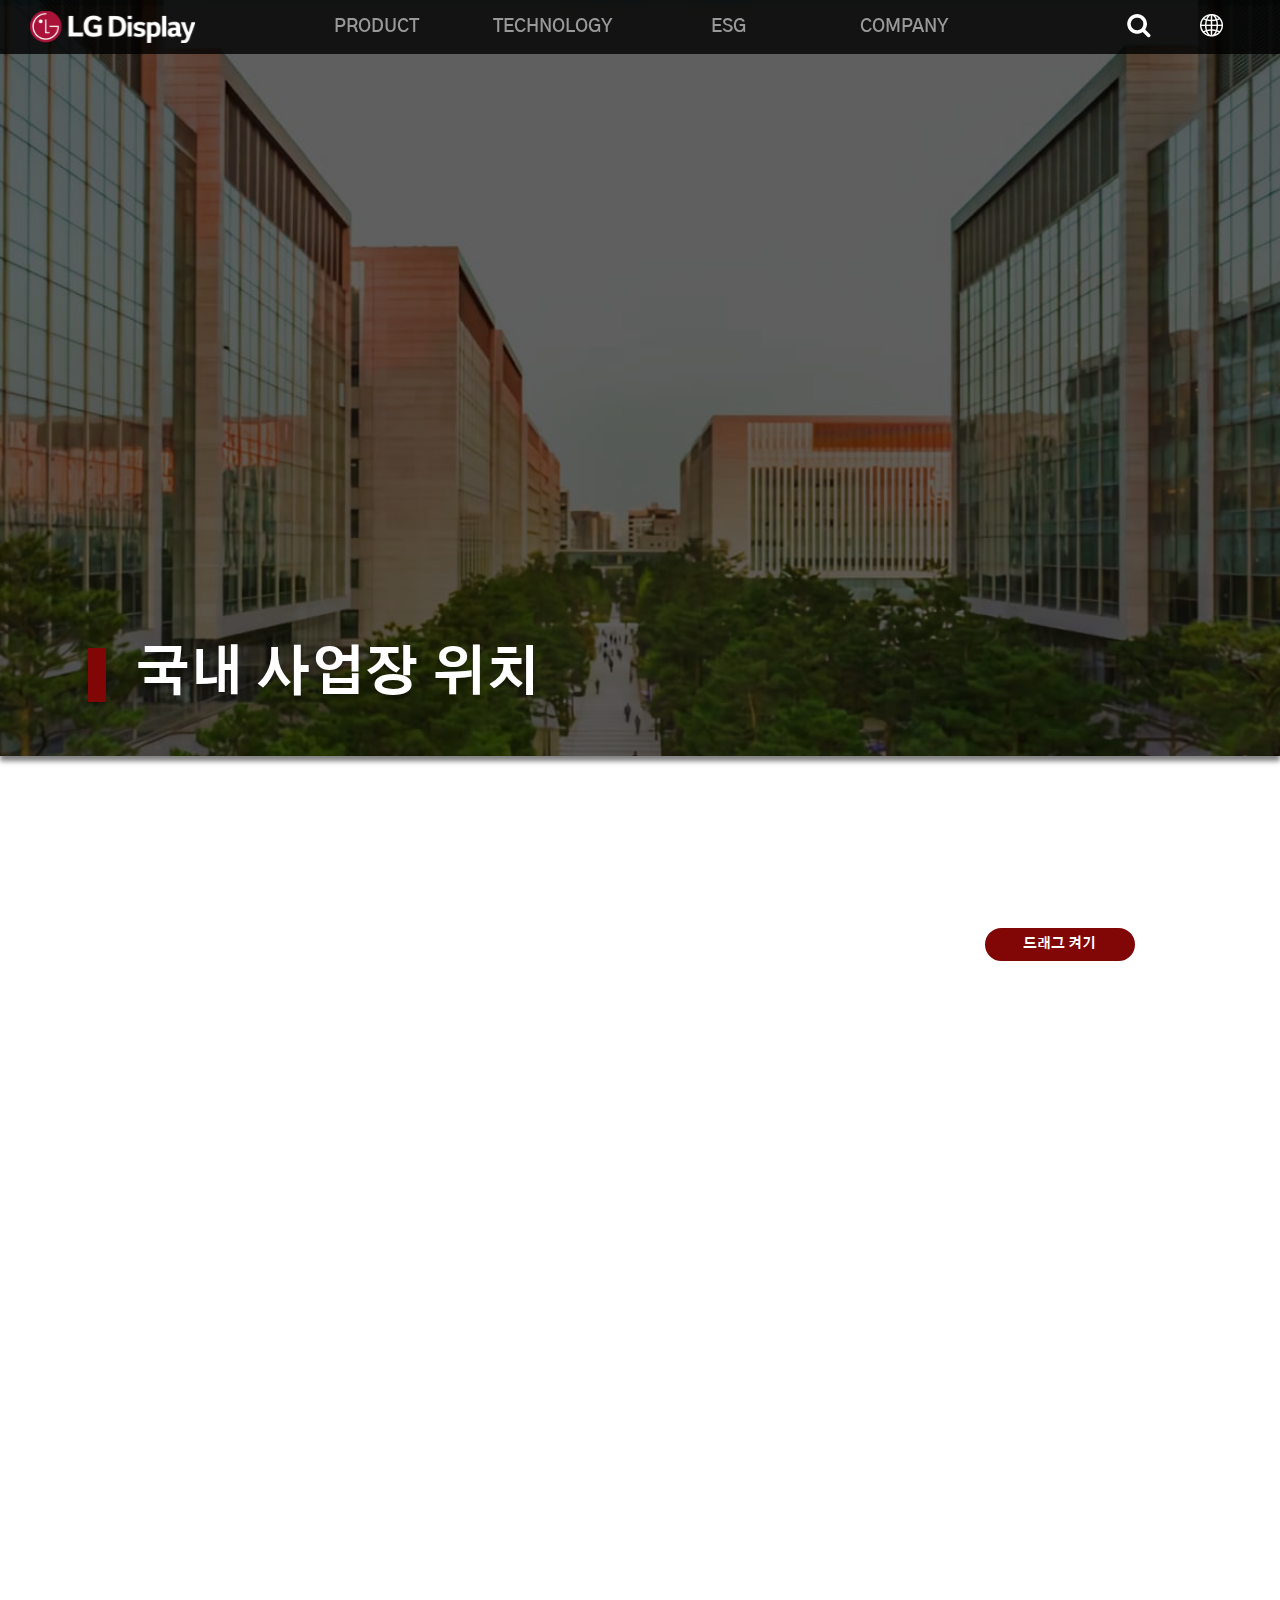
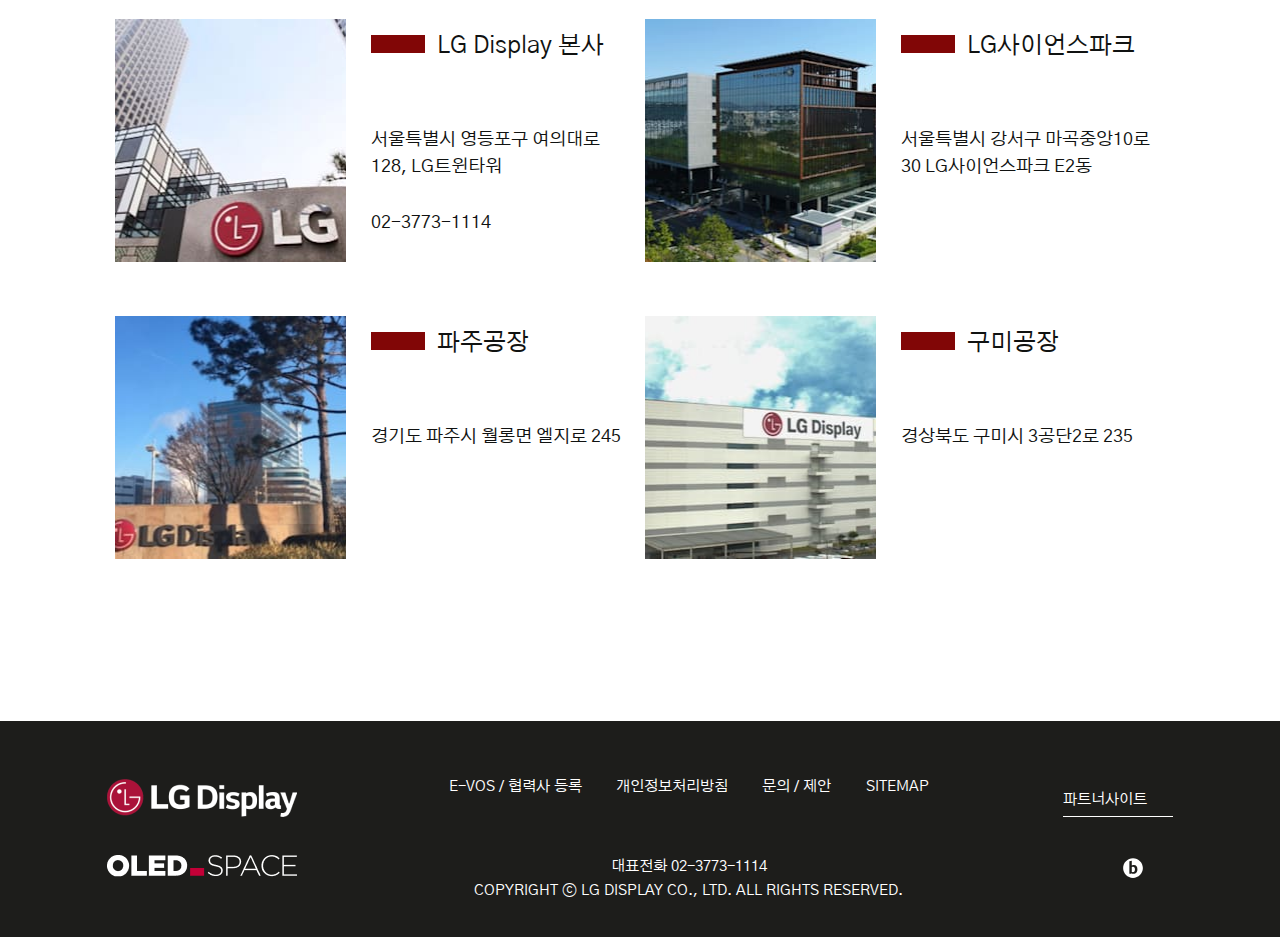
<file: place.html>
<!DOCTYPE html>
<html lang="ko">
    <head>
        <meta charset="UTF-8">
        <meta http-equiv="X-UA-Compatible" content="IE=edge">
        <meta name="viewport" content="width=device-width, initial-scale=1.0">
        <meta name="keywords" content="html5, css, javascript, jquery, jquery library, map API">
        <meta name="description" content="KDT 포트폴리오 - 홈페이지 리뉴얼">
        <meta property="og:title" content="LG DISPLAY">
        <meta property="og:type" content="website">
        <meta property="og:url" content="https://uauu.dotehome.co.kr/kdt_lgd/index.html">
        <meta property="og:image" content="http://uauu.dothome.co.kr/kdt_lgd/img/main_img_slide02_main_pc.jpg">
        <meta property="og:description" content="KDT 팀 프로젝트 - LG 디스플레이 홈페이지 리뉴얼, 담당 리뉴얼 페이지 : 메인, IT, 사업장위치">

        <link rel="shortcut icon" href="/favicon.ico" type="image/x-icon">
        <link rel="icon" href="/img/favicon.ico" type="image/x-icon">
        <link rel="apple-touch-icon" sizes="57x57" href="img/fav_icon/apple-icon-57x57.png">
        <link rel="apple-touch-icon" sizes="60x60" href="img/fav_icon/apple-icon-60x60.png">
        <link rel="apple-touch-icon" sizes="72x72" href="img/fav_icon/apple-icon-72x72.png">
        <link rel="apple-touch-icon" sizes="76x76" href="img/fav_icon/apple-icon-76x76.png">
        <link rel="apple-touch-icon" sizes="114x114" href="img/fav_icon/apple-icon-114x114.png">
        <link rel="apple-touch-icon" sizes="120x120" href="img/fav_icon/apple-icon-120x120.png">
        <link rel="apple-touch-icon" sizes="144x144" href="img/fav_icon/apple-icon-144x144.png">
        <link rel="apple-touch-icon" sizes="152x152" href="img/fav_icon/apple-icon-152x152.png">
        <link rel="apple-touch-icon" sizes="180x180" href="img/fav_icon/apple-icon-180x180.png">
        <link rel="icon" type="image/png" sizes="192x192" href="img/fav_icon/android-icon-192x192.png">
        <link rel="icon" type="image/png" sizes="32x32" href="img/fav_icon/favicon-32x32.png">
        <link rel="icon" type="image/png" sizes="96x96" href="img/fav_icon/favicon-96x96.png">
        <link rel="icon" type="image/png" sizes="16x16" href="img/fav_icon/favicon-16x16.png">
        <link rel="manifest" href="img/fav_icon/manifest.json">
        <meta name="msapplication-TileColor" content="#ffffff">
        <meta name="msapplication-TileImage" content="img/fav_icon/ms-icon-144x144.png">
        <meta name="theme-color" content="#ffffff">

    <link rel="stylesheet" href="https://cdnjs.cloudflare.com/ajax/libs/font-awesome/6.2.1/css/all.min.css" integrity="sha512-MV7K8+y+gLIBoVD59lQIYicR65iaqukzvf/nwasF0nqhPay5w/9lJmVM2hMDcnK1OnMGCdVK+iQrJ7lzPJQd1w==" crossorigin="anonymous" referrerpolicy="no-referrer">
    <link rel="stylesheet" href="css/common.css">
    <link rel="stylesheet" href="css/place.css">
    <title>사업장위치_LG Display</title>
  </head>
  <body class="place">
    <header id="header">
      <div class="M30 d-flex">
        <h1>
          <a href="index.html" class="header_logo">
            <img src="./img/logo_display.svg" alt="LG디스플레이 로고" />
          </a>
        </h1>
        <div class="wrapper">
          <nav>
            <ul class="gnb_box d-flex">
              <li>
                <h3><a href="#" class="__dis_link">product</a></h3>
                <ul class="lnb_box">
                  <li><a href="#" class="__dis_link">automotive</a></li>
                  <li><a href="it.html" class="__link">it</a></li>
                  <li><a href="#" class="__dis_link">tv</a></li>
                  <li><a href="#" class="__dis_link">mobile</a></li>
                  <li><a href="#" class="__dis_link">commercial</a></li>
                  <li><a href="#" class="__dis_link">experience</a></li>
                </ul>
              </li>
              <li>
                <h3><a href="#" class="__dis_link">technology</a></h3>
                <ul class="lnb_box">
                  <li><a href="#" class="__dis_link">oled</a></li>
                  <li><a href="#" class="__dis_link">lcd</a></li>
                </ul>
              </li>
              <li>
                <h3><a href="#" class="__dis_link">esg</a></h3>
                <ul class="lnb_box">
                  <li><a href="#" class="__dis_link">지속가능경영</a></li>
                  <li><a href="#" class="__dis_link">환경</a></li>
                  <li><a href="#" class="__dis_link">사회</a></li>
                  <li><a href="#" class="__dis_link">지배구조</a></li>
                </ul>
              </li>
              <li>
                <h3><a href="#" class="__dis_link">company</a></h3>
                <ul class="lnb_box">
                  <li><a href="#" class="__dis_link">기업개요</a></li>
                  <li><a href="#" class="__dis_link">채용</a></li>
                  <li><a href="#" class="__dis_link">투자정보</a></li>
                  <li><a href="#" class="__dis_link">미디어센터</a></li>
                  <li><a href="place.html" class="__link current">사업장위치</a></li>
                </ul>
              </li>
            </ul>
          </nav>
        </div>
        <div class="Header_icon d-flex">
          <div class="header_search">
            <a href="#" class="__dis_link icon">
              <span class="__blind">검색아이콘</span>
            </a>
          </div>
          <div class="header_lang">
            <a href="#" class="__dis_link icon_lang icon"
              ><span class="__blind">언어변경아이콘</span></a
            >
            <ul class="lang_list">
              <li><a href="#" class="__dis_link">kor</a></li>
              <li><a href="#" class="__dis_link">Eng</a></li>
              <li><a href="#" class="__dis_link">chn</a></li>
              <li><a href="#" class="__dis_link">vtn</a></li>
            </ul>
            <div class="bar"><span></span><span></span></div>
          </div>
        </div>
      </div>
    </header>
    <a href="" id="btn_top">
      <div class="percentage"></div>
      <i class="fa-solid fa-arrow-up"></i>
    </a>
    <div class="titleBg df">
      <h2>국내 사업장 위치</h2>
    </div>
    <main class="__container">
      <div class="section_mapWrap">
        <section class="section_map pointerEvent" id="map">
          <h3 class="__hidden">국내 사업장의 위치</h3>
        </section>
        <button class="btn_drag disabled">드래그 켜기</button>
      </div>
      <section class="section_list">
        <h3 class="__hidden">국내 사업장 리스트</h3>
        <ul class="df">
          <li>
            <a href="#map">
              <div class="imgframe place_lg"></div>
              <address>
                <p class="place_title">LG Display 본사</p>
                <p class="place_address">
                  서울특별시 영등포구 여의대로 128, LG트윈타워
                </p>
                <p class="place_telnum">02-3773-1114</p>
              </address>
            </a>
          </li>
          <li>
            <a href="#map">
              <div class="imgframe place_science"></div>
              <address>
                <p class="place_title">LG사이언스파크</p>
                <p class="place_address">
                  서울특별시 강서구 마곡중앙10로 30 LG사이언스파크 E2동
                </p>
                <p class="place_telnum"></p>
              </address>
            </a>
          </li>
          <li>
            <a href="#map">
              <div class="imgframe place_paju"></div>
              <address>
                <p class="place_title">파주공장</p>
                <p class="place_address">경기도 파주시 월롱면 엘지로 245</p>
                <p class="place_telnum"></p>
              </address>
            </a>
          </li>
          <li>
            <a href="#map">
              <div class="imgframe place_gumi"></div>
              <address>
                <p class="place_title">구미공장</p>
                <p class="place_address">경상북도 구미시 3공단2로 235</p>
                <p class="place_telnum"></p>
              </address>
            </a>
          </li>
        </ul>
      </section>
    </main>
    <footer>
      <img src="./img/logo_display.png" alt="LG DISPLAY" class="logo_lg" />
      <img src="./img/logo_oled.png" alt="OLED" class="logo_oled" />
      <ul class="f_link_list">
        <li>
          <a href="#" class="__dis_link">e-VOS / 협력사 등록</a>
        </li>
        <li>
          <a href="#" class="__dis_link">개인정보처리방침</a>
        </li>
        <li>
          <a href="#" class="__dis_link">문의 / 제안</a>
        </li>
        <li>
          <a href="#" class="__dis_link">sitemap</a>
        </li>
      </ul>
      <div class="f_copyright">
        <p>대표전화 02-3773-1114</p>
        <p>COPYRIGHT ⓒ LG DISPLAY CO., LTD. ALL RIGHTS RESERVED.</p>
      </div>
      <div class="f_partners">
        <a href="#" class="btn_partners __dis_link"
          >파트너사이트<i class="fa-solid fa-caret-up"></i
        ></a>
        <ul class="partners_lists">
          <li><a href="#" class="__dis_link">동반성장포털</a></li>
          <li><a href="#" class="__dis_link">산업보건 지원보상 신청</a></li>
          <li><a href="#" class="__dis_link">LGD 출입예약시스템</a></li>
          <li><a href="#" class="__dis_link">LGD 안전환경 Portal</a></li>
        </ul>
      </div>
      <ul class="snslist">
        <li class="youtube">
          <a href="#" class="__dis_link"
            ><i class="fa-brands fa-youtube"></i
          ></a>
        </li>
        <li class="newsroom">
          <a href="#" class="__dis_link"><i class="fa-solid fa-radio"></i></a>
        </li>
        <li class="blog">
          <a href="#" class="__dis_link">
            <svg
              version="1.1"
              xmlns="http://www.w3.org/2000/svg"
              xmlns:xlink="http://www.w3.org/1999/xlink"
              x="0px"
              y="0px"
              viewBox="0 0 400 400"
              style="enable-background: new 0 0 400 400"
              xml:space="preserve"
            >
              <path
                class="st0"
                d="M206.6,317.2c-8,0-15.6-1.1-22.8-3.2c-6.1-1.9-12-4.7-17.6-8.4l-3.2,7.6h-35.6V62.8l48-6.4V150
                              c3.5-1.9,6.9-3.5,10.4-4.8c9.9-3.5,20.4-5.2,31.6-5.2c24.3,0,42.1,7.5,53.6,22.6c11.5,15.1,17.2,35.4,17.2,61
                              c0,13.6-1.5,26.1-4.4,37.6c-2.9,11.5-7.7,21.3-14.2,29.6c-6.5,8.3-15,14.7-25.4,19.4C233.8,314.9,221.3,317.2,206.6,317.2z
                              M181.4,281.2c5.9,1.9,11.3,2.8,16.4,2.8c5.9,0,11.3-0.9,16.2-2.8c4.9-1.9,9.2-5,12.8-9.4c3.6-4.4,6.5-10.2,8.6-17.4
                              c2.1-7.2,3.2-16.3,3.2-27.2c0-35.7-12.4-53.6-37.2-53.6c-7.7,0-14.7,1.9-20.8,5.6c-1.9,1.1-3.6,2.4-5.2,4v95.2
                              C177.5,279.5,179.5,280.4,181.4,281.2z M200,2.5C90.9,2.5,2.5,90.9,2.5,200S90.9,397.5,200,397.5S397.5,309.1,397.5,200
                              S309.1,2.5,200,2.5z"
              />
            </svg>
          </a>
        </li>
        <li class="report">
          <a href="#" class="__dis_link"><i class="fa-solid fa-drum"></i></a>
        </li>
      </ul>
    </footer>

    <script
      src="https://cdnjs.cloudflare.com/ajax/libs/jquery/3.6.3/jquery.min.js"
      integrity="sha512-STof4xm1wgkfm7heWqFJVn58Hm3EtS31XFaagaa8VMReCXAkQnJZ+jEy8PCC/iT18dFy95WcExNHFTqLyp72eQ=="
      crossorigin="anonymous"
      referrerpolicy="no-referrer"
    ></script>
    <script src="//dapi.kakao.com/v2/maps/sdk.js?appkey=43cca6ea2cb111b799cf0c09b6587463"></script>
    <script src="js/common.js"></script>
    <script src="js/place.js"></script>
  </body>
</html>
</file>
<file: css/it.css>
img {
  width: 100%;
  transition: opacity 1s;
}
main * {
  color: var(--font_B);
  word-break: keep-all;
}
.notice {
  position: relative;
}
.flex {
  display: flex;
  align-items: center;
}
.notice::after {
  content: "※ 이해를 돕기 위해 제작된 이미지로 실제와 다를 수 있습니다.";
  position: absolute;
  font-weight: 300;
  font-size: 14px;
  color: var(--font_G);
  right: 0;
  top: 100%;
  margin-top: 10px;
  white-space: nowrap;
}
.focus .notice::after {
  color: var(--font_W);
}
.focus {
  color: var(--font_W);
  background-color: #000;
  position: relative;
}
.focus h3,
.focus h4,
.focus p {
  color: var(--font_W);
}
.it main h3 {
  font-size: 55px;
  font-weight: 700;
  text-align: center;
}
.it main h4 {
  font-size: 32px;
  font-weight: 700;
  text-align: center;
  line-height: 45px;
}
.it main p {
  font-size: 22px;
  line-height: 35px;
  text-align: center;
  margin: 54px 0;
}

.it main p > span {
  display: block;
  color: inherit;
}
.it section {
  padding: 81px 0;
  transition: background 0.8s;
}
.it figure {
  margin: 0 auto 162px;
}
.it .sectionTitle {
  height: 756px;
  margin-bottom: 162px;
  object-fit: cover;
}
#section1 div.sectionTitle {
  background: url("../img/it_img_sec1.jpg") no-repeat center / cover fixed;
}
#section2 div.sectionTitle {
  background: url("../img/it_img_sec2.jpg") no-repeat center / cover fixed;
}
#section3 div.sectionTitle {
  background: url("../img/it_img_sec3.jpg") no-repeat center / cover fixed;
}
.it .titleBg {
  height: 756px;
  background: url("../img/it_img_titleBg_pc.jpg") no-repeat center 70% / cover;
  padding-top: 104px;
  margin-bottom: 162px;
}
.it .titleBg h2 {
  margin: 0;
  color: #fff;
  font-size: 55px;
  font-weight: bold;
  margin-left: 147px;
}
.it .title_deco::before {
  vertical-align: top;
  content: "";
  display: inline-block;
  width: 18px;
  height: 48px;
  background-color: var(--point_R);
  margin-right: 30px;
}
.it .sec_live {
  width: 82.6%;
}
.it .sec_live .notice {
  background-image: url("../img/it_img_live.jpg");
  background-repeat: no-repeat;
  background-attachment: fixed;
  background-size: 100% 100%;
}
.it .sec_live .notice::before {
  content: "";
  position: absolute;
  left: 0;
  right: 0;
  top: 0;
  bottom: 0;
  background: rgba(0, 0, 0, 0.5);
  z-index: 1;
}
.it .sec_live .monitorWrap {
  position: absolute;
  overflow: hidden;
  left: 0;
  right: 0;
  top: 0;
  bottom: 0;
}
.it .sec_live .monitorWrap img {
  position: absolute;
  z-index: 3;
  transform: scale(2);
  width: 70%;
  top: 25%;
  left: 15%;
  transition: 1s;
}
.it .sec_live .livemonitor {
  position: absolute;
  left: 0;
  right: 0;
  top: 0;
  bottom: 0;
  background-image: url("../img/it_img_live.jpg");
  background-repeat: no-repeat;
  background-size: 100% 100%;
  transform: scale(1.02);
  z-index: 2;
  clip-path: inset(-5% -14% 18%);
  transition: clip-path 1s;
}
.it .sec_live .monitorWrap.focus {
  background-color: transparent;
}
.it .sec_live .monitorWrap.focus img {
  transform: scale(1);
}
.it .sec_live .monitorWrap.focus .livemonitor {
  clip-path: inset(26% 16% 30%);
}
.it .sec_zoom {
  width: 96.9%;
}
.it .sec_zoom > div {
  display: grid;
  grid-template-columns: 793fr 50fr 423fr;
  grid-template-rows: auto;
}
.it .sec_zoom > div > .img_origin {
  grid-column: 1 / span 1;
  position: relative;
  overflow: hidden;
}
.it .sec_zoom > div > .img_origin .lens {
  width: 10%;
  height: 20%;
  border: 1px solid var(--font_W);
  background: rgba(100, 100, 100, 0.3);
  position: absolute;
  transform: translate(-50%, -50%);
  pointer-events: none;
}
.it .sec_zoom .notice .screen {
  grid-column: 3 / span 1;
  background: url("../img/it_img_zoom.jpg") no-repeat;
  background-position: 0, 0;
}
.it .sec_black {
  width: 82.6%;
}
.it .sec_black .notice > div {
  background: url("../img/it_img_black_clear.jpg") no-repeat 0 0 / cover;
  position: absolute;
  border-right: 5px dashed var(--font_G2);
  left: 0;
  top: 0;
  width: 50%;
  height: 100%;
}
.it .sec_black figcaption {
  order: 2;
}
.it .sec_sunlight {
  width: 86.7%;
}
.it .sec_sunlight > div {
  background: url("../img/it_img_sunlight_clear.jpg") no-repeat center / cover;
}
.it .sec_sunlight .focus img {
  opacity: 0;
}
#section2 .stickyWrap {
  height: 350vh;
}
.it .sec_size {
  width: 96.9%;
  position: sticky;
  top: 50px;
  overflow: hidden;
}
.it .sec_size .notice img {
  width: 80%;
}
.it .sec_size .notice {
  padding-top: 35%;
  top: 0;
}
.it .sec_size .sizeImgWrap {
  position: absolute;
  bottom: 0;
  left: 50%;
  transform: translateX(-50%);
}
.it .sec_size .first ~ .sizeImgWrap {
  transform: translateX(20%);
  opacity: 0;
}
.it .sec_size .sizeImgWrap .shadow {
  position: absolute;
  left: 0;
  bottom: 0;
  opacity: 0;
}
.it .sec_bezeless {
  position: relative;
  height: 250vh;
}
.it .sec_bezeless .bezelDesc {
  position: sticky;
  top: 70vh;
}
.it .sec_bezeless figcaption {
  position: absolute;
  width: 624px;
  height: 80vh;
  bottom: 10vh;
  left: 9.84%;
  z-index: 1;
  color: var(--font_W);
}
.it .sec_bezeless .notice {
  position: sticky;
  top: 0;
}
.it main svg {
  display: block;
  width: 300px;
  height: 300px;
  position: absolute;
  left: 20%;
  top: 10%;
}
.it main .st0 {
  fill: #212121;
}
.it main .st1 {
  fill: #f4c603;
}
.it main .st2 {
  fill: none;
  stroke: #212121;
  stroke-width: 4;
  stroke-linecap: round;
  stroke-miterlimit: 10;
}
.it main .st3 {
  fill: none;
  stroke: #000000;
  stroke-linejoin: round;
  stroke-miterlimit: 10;
}
.it main .st4 {
  fill: none;
}
#line {
  stroke-dasharray: 450;
  stroke-dashoffset: 450;
  stroke-width: 2px;
  transform-origin: center;
  transform: rotate(317deg);
}
#dashed {
  stroke-dasharray: 20, 10;
  stroke-dashoffset: 942;
  transform-origin: center;
  transform: rotate(317deg);
}
@keyframes dahsed {
  0% {
    stroke-dashoffset: 942;
  }
  100% {
    stroke-dashoffset: 0;
  }
}
.batteryArrow {
  transform: rotate(0deg);
  animation: batteryRotate 2s infinite;
  transform-origin: center;
}
.cell0 {
  animation: cells1 2s forwards infinite;
  opacity: 0;
}
.cell1 {
  animation: cells2 2s forwards infinite;
  opacity: 0;
}
.cell2 {
  animation: cells3 2s forwards infinite;
  opacity: 0;
}
@keyframes cells1 {
  0% {
    opacity: 0;
  }
  100% {
    opacity: 1;
  }
}
@keyframes cells2 {
  0% {
    opacity: 0;
  }
  20% {
    opacity: 0;
  }
  100% {
    opacity: 1;
  }
}
@keyframes cells3 {
  0% {
    opacity: 0;
  }
  40% {
    opacity: 0;
  }
  100% {
    opacity: 1;
  }
}
@keyframes batteryRotate {
  0% {
    transform: rotate(0deg);
  }
  100% {
    transform: rotate(360deg);
  }
}
.sec_battery .notice img:nth-of-type(2) {
  position: absolute;
  left: 0;
  top: 0;
  opacity: 0;
  animation: cells1 2s alternate infinite;
}
.it .sec_sketch .notice .grid {
  position: absolute;
  top: 0;
  bottom: 0;
  left: 0;
  right: 0;
  display: grid;
  grid-template-columns: repeat(30, 1fr);
  grid-template-rows: repeat(20, 1fr);
  grid-auto-flow: row;
}
.it .sec_sketch .notice .penTouch {
  display: block;
  background-image: url("../img/it_img_drawing.jpg");
  background-repeat: no-repeat;
  transition: 0.2s;
  opacity: 0;
}
.it .sec_sketch .notice .penTouch.drawing {
  opacity: 1;
}
.it .sec_gaming {
  width: 75%;
  height: 2000px;
}
.it .sec_gaming .notice {
  position: sticky;
  top: 30px;
}
.it .sec_gaming .notice > div {
  position: relative;
}
.it .sec_gaming .notice .gamingAfter {
  position: absolute;
  left: 0;
  right: 0;
  top: 0;
  bottom: 100%;
  background: url("../img/it_img_gamingafter.jpg") no-repeat;
  background-position: 0 0;
  background-size: cover;
  opacity: 1;
  border-bottom: 4px dashed red;
}
.it .sec_folderable {
  width: 80.4%;
}
.it .sec_folderable .notice img {
  transition: 0.8s;
  transform: translateX(-120%);
}
.it .sec_folderable .notice img.active {
  transform: translateX(0%);
}

.it .sec_battery {
  width: 80.4%;
}
@media (max-width: 1000px) {
  .it main .flex {
    display: block;
  }
}
@media (max-width: 768px) {
  .it main h3 {
    font-size: 36px;
  }
  .it main h4 {
    font-size: 28px;
  }
  .it main p {
    font-size: 18px;
  }
  .it .titleBg {
    height: 324px;
    padding-top: 81px;
    margin-bottom: 0;
  }
  .it .titleBg h2 {
    font-size: 36px;
    font-weight: bold;
    margin-left: 13.2%;
  }
  .it .title_deco::before {
    vertical-align: top;
    width: 15px;
    height: 36px;
  }
  .it .contents {
    width: 92.3%;
  }
  .it .sectionTitle {
    height: 323px;
  }
  .it .sec_black .notice {
    width: 100%;
  }
  .it .sec_bezeless figcaption {
    position: sticky;
    max-width: 624px;
    width: 100%;
    height: auto;
    top: 10vh;
    left: 0;
    margin: 0 auto;
  }
  .it .sec_bezeless .notice {
    top: 45vh;
  }
  .it .sec_gaming {
    height: 200vh;
  }
  .it .sec_gaming figcaption {
    position: sticky;
    top: 10vh;
  }
  .it .sec_gaming .notice {
    top: 45vh;
  }
}
@media (max-width: 480px) {
  .it main h3 {
    font-size: 20px;
    line-height: 24px;
  }
  .it main h4 {
    font-size: 18px;
  }
  .it main p {
    font-size: 10px;
    line-height: 14px;
  }
  .it .title_deco + p {
    font-size: 12px;
    line-height: 18px;
  }
  .it .contents {
    width: 100%;
  }
  .it .titleBg {
    background: none;
    height: 123px;
  }
  .it .titleBg h2 {
    font-size: 20px;
    line-height: 42px;
    margin-left: 22px;
    color: var(--font_B);
  }
  .it .titleBg h2.title_deco::before {
    height: 42px;
  }
  .it .title_deco::before {
    vertical-align: top;
    width: 11px;
    height: 24px;
    margin-right: 6px;
  }
  .it .sectionTitle {
    height: 164px;
  }
  .it .sec_sketch .notice .grid {
    grid-template-columns: 1fr 40fr;
    grid-template-rows: 1fr 40fr;
    transition: 0.8s;
    opacity: 1;
  }
  .it .sec_sketch .notice .grid.mobileSketch {
    grid-template-columns: 1fr 0fr;
    grid-template-rows: 1fr 0fr;
  }
  #section3 .sectionTitle {
    height: 328px;
    background-position-y: 60px;
  }
  #section2 .stickyWrap {
    height: 300vh;
  }
  .it .sec_size {
    top: 20vh;
  }
  .it .sec_bezeless {
    height: 180vh;
  }
  .it .sec_bezeless figcaption {
    top: 20vh;
  }
  .it .sec_bezeless .bezelDesc {
    position: sticky;
    top: 30vh;
    height: auto;
  }
  /* #section3 div.sectionTitle {
    
  } */
  .it .sec_gaming {
    height: 150vh;
  }
  .it .sec_gaming figcaption {
    top: 20vh;
  }
  .it .sec_gaming .notice {
    top: 40vh;
  }
  .it .sec_battery svg {
    width: 200px;
    height: 200px;
    top: -5%;
    left: 5%;
  }
}
</file>
<file: css/place.css>
.place{
    --color_green: #238037;
}

.__container{
    max-width: 1546px;
    width: 82%;
    margin: 0 auto;
}

main *{
    box-sizing: border-box;
    color: var(--font_B);
}
/* -------------------------------------------- */
.df{
    display: flex;
    flex-wrap: wrap;
}

.pointerEvent{
    pointer-events: none;
}
.place .titleBg{
    height: 756px;
    background: url("../img/place_img_title.jpg") no-repeat center / cover;
    box-shadow: 0 5px 5px rgba(0, 0, 0, 0.5);
    align-items: end;
    justify-content: center;
    position: relative;
}
.place .titleBg::before{
    position: absolute;
    content: "";
    left: 0;
    right: 0;
    top: 0;
    bottom: 0;
    background-color: rgba(0, 0, 0, 0.5);
}
.place .titleBg h2::before{
    content: "";
    display: inline-block;
    vertical-align: middle;
    width: 18px;
    height: 54px;
    background-color: var(--point_R);
    margin-right: 30px;
    box-shadow: 0 4px 4px rgba(0, 0, 0, 0.25);
}
.place .titleBg h2{
    max-width: 1546px;
    width: 82%;
    margin: 0;
    display: inline-block;
    color: #fff;
    font-size: 54px;
    line-height: 54px;
    font-weight: bold;
    text-shadow: 0 4px 4px rgba(0, 0, 0, 0.25);
    margin-bottom: 54px;
    margin-right: 55px;
    z-index: 1;
}

.place main{
    margin: 162px auto;
}

.place .section_mapWrap{
    position: relative;
    width: 100%;
    height: 620px;
    margin-bottom: 81px;
}

.place .section_mapWrap .btn_drag{
    width: 150px;
    font-size: 14px;
    line-height: 27px;
    font-weight: bold;
    text-align: center;
    border-radius: 27px;
    cursor: pointer;
    border: 2px solid var(--point_R);
    color: var(--point_R);
    background-color: #fff;
    transition: 0.2s;
    position: sticky;
    top: 10px;
    left: 100%;
    margin-top: 10px;
    margin-right: 30px;
    margin-bottom: 10px;
    margin: 10px 30px;
    z-index: 2;
    pointer-events: auto;
}
.place .section_mapWrap .btn_drag:hover{
    box-shadow: 0 4px 4px rgba(0, 0, 0, 0.2);
    text-decoration: underline;
}
.place .section_mapWrap .btn_drag.disabled{
    color: #fff;
    background-color: var(--point_R);
}

.place .section_map{
    position: absolute;
    width: 100%;
    height: 100%;
}

.place .section_map .mapOverlay{
    pointer-events: auto;
    padding: 12px 20px;
    border: 1px solid var(--font_G2);
    position: absolute;
    border-radius: 5px;
    box-shadow: 4px 4px 4px rgba(0, 0, 0, 0.2);
    background-color: #fff;
    z-index: 100;
    transform: translate(-50%, calc(-100% - 80px));
}
.place .section_map .mapOverlay::after{
    content: "";
    width: 42px; height: 39px;
    background: url("../img/place_bg_tooltip.png") no-repeat;
    position: absolute;
    left: 50%;
    top: 100%;
}

.place .mapOverlay *{
    font-size: 12px;
    color: var(--font_B);
    white-space: normal;
}

.place .mapOverlay h4{
    display: inline-block;
    font-size: 17px;
    font-weight: bold;
    margin-bottom: 10px;
    word-break: keep-all;
}

.place .mapOverlay .btn_more{
    display: inline-block;
    border-radius: 50%;
    width: 16px; height: 16px;
    background-color: #51A6FF;
    font-size: 12px;
    font-weight: bold;
    line-height: 16px;
    vertical-align: top;
    margin-left: 10px;
    text-align: center;
}
.place .mapOverlay .btn_more i{color: #fff;}

.place .mapOverlay p:first-of-type span{color: var(--font_G2);}
.place .mapOverlay p:first-of-type a{color: var(--font_G2);}
.place .mapOverlay p:first-of-type a:hover{text-decoration: underline;}
.place .mapOverlay p:first-of-type .score{font-weight: bold;}
.place .mapOverlay p:first-of-type .star i{color: var(--font_G2);}

.place .mapOverlay .starWrap{
    position: relative;
}
.place .mapOverlay .starWrap .starScore{
    position: absolute;
    left: 0;
}
.place .mapOverlay .starWrap .starScore .starframeWrap{
    display: inline-block;
}
.place .mapOverlay .starWrap .starScore .starframe{
    display: inline-block;
    overflow: hidden;
    width: 0;
}
.place .mapOverlay .starWrap .starScore .starframe i{
    color: #FF5D5D;
}

.place .mapOverlay p:first-of-type .count{letter-spacing: -1px; margin-left: 5px;}

.verticalBar{
    display: inline-block;
    vertical-align: bottom;
    width: 1px;
    height: 12px;
    background-color: #bbb;
    margin: 0 5px;
}

.place .mapOverlay address{margin: 20px 0 12px;}
.place .mapOverlay address p{margin-top: 10px;}
.place .mapOverlay address p:nth-of-type(2) span{color: var(--font_G2);}
.place .mapOverlay address p:nth-of-type(3){color: var(--color_green);}
.place .mapOverlay address p:nth-of-type(4) a{color: #3D75CC; margin-right: 10px;}
.place .mapOverlay address p:nth-of-type(4) a:hover{text-decoration: underline;}

.place .mapOverlay .btn_close{
    position: absolute;
    display: block;
    width: 12.5px;
    height: 21px;
    white-space: nowrap;
    text-indent: 5em;
    overflow: hidden;
    background: none;
    border: none;
    padding: 0;
    top: 12px;
    right: 20px;
}
.place .mapOverlay .btn_close::after{
    content: "\f00d";
    font-family: "Font Awesome 6 Free";
    font-weight: 900;
    position: absolute;
    top: 0;
    right: 0;
    font-size: 20px;
    color: var(--font_G2);
    cursor: pointer;
}

.place .mapOverlay .ui{
    display: flex;
}

.place .section_map ul{
    display: inline-flex;
    border-radius: 3px;
    border: 1px solid var(--font_G2);
    
}

.place .section_map ul li a{
    display: flex;
    border-right: 1px solid var(--font_G2);
    width: 90px;
    height: 32px;
    align-items: center;
}
.place .section_map ul li:last-of-type a{
    border-right: none;
}
.place .section_map ul li a span{
    display: block;
    background: url("../img/sp_place.png") no-repeat;
    margin: 0 auto;
}
.place .section_map ul li a .bookmark{
    width: 12px; height: 16px;
}
.place .section_map ul li a .roadview{
    width: 16px; height: 20px;
    background-position-x: -34px;
}
.place .section_map ul li a .urlcopy{
    width: 14px; height: 15px;
    background-position-x: -55px;
}

.place .section_map .btn_pathfind{
    width: 74px;
    height: 34px;
    font-size: 14px;
    line-height: 34px;
    text-align: right;
    padding-right: 8px;
    border: none;
    color: #fff;
    background: url("../img/sp_place.png") no-repeat 0% 100%;
    vertical-align: bottom;
    margin-left: 13px;
    cursor: pointer;
}
.place .section_list ul{
    justify-content: space-between;
    gap: 54px 0;
}

.place .section_list li{
    width: 49.5%;
    transition: 0.1s;
}

.place .section_list li a{
    display: grid;
    grid-template-columns: 450fr 49fr 264px;
    grid-template-rows: 243px;
}
.place .section_list li:hover{
    transform: translateY(-2px);
    box-shadow: 2px 2px 4px rgba(0, 0, 0, 0.2);
}

.place .section_list .imgframe{
    grid-column: 1 / span 1;
    background: no-repeat center / cover;
}

.place .section_list .place_lg{background-image: url("../img/place_img_place_lg.jpg");}
.place .section_list .place_science{background-image: url("../img/place_img_place_science.jpg");}
.place .section_list .place_paju{background-image: url("../img/place_img_place_paju.jpg");}
.place .section_list .place_gumi{background-image: url("../img/place_img_place_gumi.jpg");}

.place .section_list li address{
    display: grid;
    grid-column: -2 / span 1;
    grid-template-rows: 54px 54px 83px;
}
.place .section_list .place_title::before{
    display: inline-block;
    content: "";
    width: 54px;
    height: 18px;
    line-height: 54px;
    background-color: var(--point_R);
    margin-right: 12px;
}
.place .section_list .place_title{
    font-size: 24px;
    line-height: 54px;
    grid-row: 1 / span 1;
}

.place .section_list p{font-size: 18px; line-height: 27px; word-break: keep-all;}
.place .section_list .place_address{grid-row: 3 / span 1;}
.place .section_list .place_telnum{grid-row: -1 / span 1;}


@media (max-width: 1200px){
    .__container{
        width: 87%;
    }
    .place .section_list li a{
        display: grid;
        grid-template-columns: 450fr 30fr 170px;
    }
    .place .section_list .place_title::before{
        display: block;
    }
}

@media (max-width: 768px){


    .__container{
        max-width: 708px;
        width: 92%;
    }
    .place .titleBg{height: 378px;}

    .place .titleBg h2::before{
        width: 15px;
        height: 27px;
        margin-right: 23px;
    }
    .place .titleBg h2{
        max-width: 708px;
        width: 92%;
        font-size: 24px;
        line-height: 27px;
        text-align: right;
    }
    .place .section_map{height: 404px;}
    .place .section_list ul{gap: 162px 0;}
    .place .section_list li{width: 100%;}

    .place .section_list li a{
        grid-template-columns: 364fr 48fr 250px;
        grid-template-rows: 363px;
    }

    .place .section_list li address{
        grid-column: -2 / span 1;
        grid-template-rows: 54px 54px 81px;
    }

    .place .section_list .place_title::before{
        display: inline-block;
        content: "";
        height: 15px;
    }
}

@media (max-width: 628px){
    .place .section_list li a{
        display: grid;
        grid-template-columns: 450fr 20fr 180px;
    }
    .place .section_list .place_title::before{
        display: block;
    }
}

@media (max-width: 480px){
    .__container{
        width: 100%;
    }
    .place .titleBg{
        width: 100%;
        height: 167px;
        background: none;
        box-shadow: none;
    }
    .place .titleBg::before{
        background: none;
    }
    .place .titleBg h2::before{box-shadow: none;}
    .place .titleBg h2{
        width: 85%;
        color: var(--font_B);
        font-size: 24px;
        line-height: 42px;
        text-align: left;
        text-shadow: none;
        margin-right: 0;
        margin-bottom: 42px;
    }
    .place main{
        margin: 42px auto;
    }
    .place .section_map .mapOverlay{width: 250px;}
    .place .mapOverlay *{font-size: 14px;}
    .place .section_map .mapOverlay .mobile_hidden{display: none;}
    .place .mapOverlay h4{width: 80%; font-size: 20px;}

    .place .section_map .btn_pathfind{margin: 0;}

    .place .section_mapWrap .btn_drag{
        width: 27px;
        height: 27px;
        text-indent: 9em;
        overflow: hidden;
    }
    .place .section_mapWrap .btn_drag::after{
        content: "\f8cc";
        font-family: "Font Awesome 6 Free";
        font-weight: 900;
        position: absolute;
        top: 0;
        right: 5px;
        font-size: 16px;
        color: var(--point_R);
    }
    .place .section_mapWrap .btn_drag.disabled{background-color: var(--point_R);}
    .place .section_mapWrap .btn_drag.disabled::after{color: #fff;}

    .place .section_list ul{gap: 126px;}
    .place .section_list li:hover{
        transform: none;
        box-shadow: none;
    }

    .place .section_list li a{
        grid-template-columns: 30fr 68fr 262fr 30fr;
        grid-template-rows: auto 21px auto;
    }
    .place .section_list .imgframe{
        grid-column: 2 / span 2;
        grid-row: 1 / span 2;
        height: 59vw;
        box-shadow: 0 4px 4px rgba(0, 0, 0, 0.25);
    }
    .place .section_list li address{
        background-color: #fff;
        box-shadow: 0 4px 4px rgba(0, 0, 0, 0.25);
        grid-column: 3 / span 2;
        grid-row: 2 / span 2;
        
        grid-template-columns: 21fr 182fr 60fr 29fr;
        grid-template-rows: 12px 29px auto 21px;
    }

    .place .section_list .place_title::before{
        display: inline-block;
        content: "";
        height: 21px;
        margin: 0;
        vertical-align: top;
        transform: translateX(-50%);
        box-shadow: 0 4px 4px rgba(0, 0, 0, 0.25);
    }
    .place .section_list .place_title{
        grid-column: 1 / span 2;
        grid-row: 2 / span 1;
        color: #000;
        font-size: 16px;
        line-height: 16px;
        font-weight: bold;
    }
    .place .section_list p{font-size: 14px; line-height: 21px;}
    .place .section_list .place_address{
        grid-column: 2 / span 1;
        grid-row: 3 / span 1;
    }
    .place .section_list .place_telnum{
        grid-column: 2 / span 2;
        grid-row: -1 / span 1;
        text-align: right;
    }

}
</file>
<file: css/index.css>
@charset "utf-8";
@import url("normalize.css");
@import url("reset.css");
@import url("https://fonts.googleapis.com/css2?family=Gothic+A1&display=swap");

:root {
  --point_R: #810606;
  --point_Y: #eab413;

  --font_B: #101211;
  --font_G: #1d1d1b;
  --font_W: #ffffff;

  --font_G2: #999;
  --font_G3: #3d3d3d;
  --font_weight_R: 400;
}

body {
  font-family: "Gothic A1";
}
.__hidden {
  display: none;
}

/* -- portfolio -- */
.notice_portfolio {
  position: fixed;
  width: 600px;
  height: 700px;
  display: flex;
  flex-direction: column;
  top: 10px;
  left: 30px;
  border: 7px solid var(--point_R);
  padding: 30px;
  color: var(--font_B);
  line-height: 24px;
  background-color: var(--font_W);
  z-index: 1000;
}
.notice_portfolio.__hidden {
  display: none;
}
.notice_portfolio .border {
  border: 2px solid;
  border-color: var(--point_R) transparent;
  padding: 10px 0;
  margin-bottom: 10px;
}
.notice_portfolio .flex {
  display: flex;
  flex-direction: column;
  gap: 10px;
}
/* .notice_portfolio .flex > div {
  width: 50%;
} */
.notice_portfolio h2 {
  font-weight: 700;
  font-size: 24px;
  line-height: 32px;
}
.notice_portfolio h3 {
  font-weight: 700;
  margin-bottom: 10px;
}
.notice_portfolio p {
  margin: 10px 0;
}
.notice_portfolio a{
  color: #2883f3;
}
.notice_portfolio a:hover{
  text-decoration: underline;
}
.notice_portfolio ul {
  list-style-type: square;
}
.notice_portfolio li {
  list-style-position: inside;
  margin-left: 10px;
  margin-bottom: 10px;
}
.notice_portfolio > p:last-of-type {
  order: 10;
  text-align: right;
}
.notice_portfolio input {
  vertical-align: middle;
}
.notice_portfolio label {
  font-size: 14px;
  margin-left: 10px;
}
.notice_portfolio button {
  position: absolute;
  top: 10px;
  right: 10px;
  width: 30px;
  height: 30px;
  background-color: var(--point_R);
  text-indent: 100em;
  white-space: nowrap;
  overflow: hidden;
  border: none;
  cursor: pointer;
}
.notice_portfolio button::after {
  content: "\f00d";
  font-family: "Font Awesome 6 Free";
  font-weight: 900;
  position: absolute;
  text-indent: 0;
  left: 0;
  right: 0;
  top: 0;
  bottom: 0;
  font-size: 30px;
  color: var(--font_W);
}

/* ------------------------- */

.container {
  display: flex;
  height: 56px;
  padding: 12px 77px 0 30px;
  justify-content: space-between;
  box-sizing: border-box;
}
.Header_icon {
  display: flex;
  gap: 50px;
  align-items: center;
}
.Header_icon > div > .icon_lang {
  display: block;
  width: 31px;
  height: 31px;
  text-indent: -99em;
  overflow: hidden;
  background: url("../img/sp01.png") no-repeat;
  background-position-y: -219px;
  position: relative;
  visibility: hidden;
  opacity: 0;
  transition: 0.5s;
}

header.active .Header_icon .icon_lang {
  visibility: visible;
  opacity: 1;
}
.Header_icon .header_search .icon_lang {
  background-position-x: -31px;
}
.Header_icon .header_lang .icon_lang {
  background-position-x: 4px;
}
.Header_icon .header_lang .lang_list {
  margin-top: 20px;
  position: absolute;
  text-transform: uppercase;
  display: none;
  flex-direction: column;
  gap: 20px;
}
.click .Header_icon .header_lang .lang_list {
  display: flex;
}
.Header_icon .header_lang .lang_list a {
  color: var(--font_W);
}
.Header_icon .header_lang .lang_list a:hover {
  text-decoration: underline;
}
.header_lang .icon_lang:hover .lang_list {
  display: flex;
}

nav {
  display: grid;
  grid-template-columns: 163fr 630px 1127fr;
  grid-template-rows: 235fr 680px 109fr;
}

.gnb_box {
  grid-column: 2;
  grid-row: 2;
  display: flex;
  flex-direction: column;
  position: relative;
}
.gnb_box > li > h3 > a {
  display: block;
  font-weight: 900;
  text-transform: uppercase;
  font-size: 70px;
  line-height: 170px;
  color: var(--font_G3);
}
.gnb_box > li:hover > h3 > a {
  color: var(--font_W);
}

.lnb_box {
  position: absolute;
  top: 42px;
  left: 100%;
  width: 100%;
  height: 100%;
  flex-direction: column;
  gap: 40px;
  display: none;
}

.gnb_box > li:hover > .lnb_box {
  display: flex;
}

.lnb_box > li > a {
  color: var(--font_W);
  font-size: 32px;
  line-height: 50px;
  font-weight: 900;
  text-transform: uppercase;
  display: inline-block;
  position: relative;
}
.lnb_box > li > a:hover::after {
  content: "";
  position: absolute;
  left: 0;
  right: 0;
  bottom: -4px;
  border-bottom: 2px solid var(--font_W);
}

header .sns_icon {
  grid-column: -2;
  grid-row: -2;
}
header .sns_icon ul {
  display: flex;
  align-items: center;
  gap: 50px;
}
header .sns_icon ul a {
  color: var(--font_W);
  font-size: 20px;
}
header .sns_icon ul .blog span {
  display: inline-block;
  width: 20px;
  line-height: 20px;
  background: var(--font_W);
  border-radius: 50%;
  color: var(--font_B);
  text-align: center;
  font-weight: 900;
}
header .sns_icon .youtube:hover {
  color: #f00;
}
header .sns_icon .newsroom:hover,
header .sns_icon .report:hover {
  color: var(--point_Y);
}

header .sns_icon .blog:hover span {
  background-color: var(--point_Y);
}

/* ---------------------------------------------------------------- */
.section_main {
  --color_darkgrey: #1d1d1b;

  --slide1_mainColor: #b8eeff;
  --slide2_mainColor: #12061c;
  --slide3_mainColor: #e8dbc7;
  --slide4_mainColor: #2b2820;
  --slide5_mainColor: #a5bc6b;

  --slide_highlightColor_green: #1f5919;
  overflow: hidden;
}

.section_main header {
  position: fixed;
  left: 0;
  right: 0;
  z-index: 10;
}

.section_main .logo svg {
  display: block;
  height: 32px;
}

.section_main .logo svg .cls-1 {
  fill: var(--font_B);
  transition: 0.5s;
}
.section_main .logo svg .cls-2 {
  fill: #c30037;
}
.section_main .logo svg .cls-3 {
  fill: #fff;
}

.section_main header .menu {
  width: 38px;
  height: 31px;
  position: relative;
  cursor: pointer;
}

.section_main header .menu div {
  width: 38px;
  height: 4px;
  border-radius: 4px;
  background-color: var(--font_B);
  transform-origin: 100% 50%;
  position: absolute;
  right: 0;
  transition: 0.5s;
}

.section_main header nav {
  position: fixed;
  top: 0;
  bottom: 0;
  left: 100%;
  right: 0;
  background-color: var(--font_B);
  transition: 0.3s linear;
  z-index: -1;
}

.section_main header .menu .top {
  top: 0;
}
.section_main header .menu .bottom {
  bottom: 0;
}

.section_main header h1 {
  transition: 0.5s;
}
.section_main header.active .logo svg .cls-1 {
  fill: #fff;
}

.section_main header.active .menu div {
  background-color: #fff;
}
.section_main header.active .menu .top {
  transform: rotate(-45deg);
}
.section_main header.active .menu .bottom {
  transform: rotate(45deg);
}

.section_main header.active nav {
  left: 0;
}

.section_main .highlight_white {
  color: #fff;
}
.section_main .highlight_green {
  color: var(--slide_highlightColor_green);
}

.section_main h2 {
  font-weight: bold;
}

/* 기본 -------------------------------- */
.section_main .grid_wrap {
  display: grid;
  position: absolute;
  left: 0;
  right: 0;
  top: 0;
  bottom: 0;
  transition: 0.7s;
}
.section_main .main_text {
  font-size: 26px;
  line-height: 40px;
  transition: 0.5s;
  opacity: 0;
  color: var(--font_B);
  position: relative;
  word-break: keep-all;
  display: flex;
  align-items: flex-end;
}
.section_main .main_text p {
  position: absolute;
  display: none;
}

.section_main .imgArea {
  grid-column: 7 / span 1;
  grid-row: 5 / span 1;
  transition: 0.5s;
  transform-origin: 0 0;
  position: relative;
}
.pager {
  padding: 10px;
  position: fixed;
  left: 0;
  right: 0;
  bottom: 0;
  z-index: 1;
}
.pager div {
  width: 180px;
  height: 6px;
  margin: 0 auto;
  background-color: #ccc;
  border-radius: 3px;
  position: relative;
}
.pagerTimer .pager div::after {
  position: absolute;
  content: "";
  top: 0;
  bottom: 0;
  left: 0;
  right: 100%;
  border-radius: 3px;
  background-color: #333;
}
.pagerTimer .pager .pager_gague::after {
  animation: pagerTimer 5s linear;
}
@keyframes pagerTimer {
  0% {
    right: 100%;
  }
  100% {
    right: 0;
  }
}

/* ---- 폰트 --------------- */
.section_main .pc h2 {
  display: none;
  font-size: 120px;
  line-height: 140px;
  color: var(--font_B);
  position: absolute;
  opacity: 0;
  transition: 0.5s;
  z-index: -1;
}

.section_main .grid_wrap .pc .innertitle {
  color: #fff;
  z-index: 1;
  text-shadow: 0 4px 4px rgba(0, 0, 0, 0.25);
}

.section_main .tablettitle {
  color: #fff;
  font-size: 40px;
  line-height: 64px;
  text-shadow: 0 4px 4px rgba(0, 0, 0, 0.25);
  position: absolute;
  display: none;
  opacity: 0;
}

.section_main .mobiletitle {
  color: #fff;
  font-size: 48px;
  line-height: 72px;
  text-shadow: 0 4px 4px rgba(0, 0, 0, 0.25);
  position: absolute;
  display: none;
  opacity: 0;
}

/* ---- 이미지 ----------------------- */
.section_main .pcimgFrame {
  background-size: cover;
}

.section_main .pcimgFrame img {
  position: absolute;
  width: 100%;
  height: 100%;
  display: none;
}
.section_main .pcimgBg {
  display: none;
  position: relative;
  overflow: hidden;
  background-repeat: no-repeat;
  transition: 0.5s;
  opacity: 0;
}
.section_main .pcimgBg h2 {
  display: none;
}
h2.pcContents {
  display: none;
}

.section_main .tablet {
  opacity: 0.05;
}

.section_main .tablet.slide01 {
  background: url("../img/main_img_slide01_bg_tablet.png") no-repeat center /
    100% 100%;
  grid-column: 4 / span 5;
  grid-row: 5 / span 1;
}
.section_main .tablet.slide02 {
  background: url("../img/main_img_slide02_bg_pc.jpg") no-repeat center / 100%
    100%;
  grid-column: 6 / span 3;
  grid-row: -4 / span 1;
}
.section_main .tablet.slide03 {
  background: url("../img/main_img_slide03_main_tablet.jpg") no-repeat center /
    100% 100%;
  grid-column: 3 / span 4;
  grid-row: 3 / span 1;
}
.section_main .tablet.slide04 {
  background: url("../img/main_img_slide04_main_pc.jpg") no-repeat top right /
    cover;
  grid-column: 2 / span 3;
  grid-row: -4 / span 2;
}
.section_main .tablet.slide05 {
  background: url("../img/main_img_slide05_main_pc.jpg") no-repeat top left /
    cover;
  grid-column: -5 / span 3;
  grid-row: 2 / span 2;
}

.section_main .swiper {
  grid-column: 1 / span 1;
  grid-row: 1 / span 1;
  position: fixed;
}
.swiper,
.swiper-wrapper,
.swiper-slide {
  width: 100%;
  height: 100%;
}

.section_main .mobile.slide01 {
  background: url("../img/main_img_slide01_mobile.jpg") no-repeat top left /
    cover;
}
.section_main .mobile.slide02 {
  background: url("../img/main_img_slide02_mobile.jpg") no-repeat top left /
    cover;
}
.section_main .mobile.slide03 {
  background: url("../img/main_img_slide03_mobile.jpg") no-repeat top center /
    cover;
}
.section_main .mobile.slide04 {
  background: url("../img/main_img_slide04_mobile.jpg") no-repeat top right /
    cover;
}
.section_main .mobile.slide05 {
  background: url("../img/main_img_slide05_mobile.jpg") no-repeat top left /
    cover;
}

/* PC ------------------------------------ */

.section_main .imgArea {
  transform: scale(1);
}
.section_main .tablet {
  transform-origin: 100% 100%;
  transform: scale(0);
  transition: 1s;
}
.section_main .mobile {
  transform-origin: 0 0;
  transform: scale(0);
  transition: 1s;
}

.grid_template_1 .grid_wrap {
  grid-template-columns: 96fr 556fr 0fr 0fr 0fr 151fr 999fr 0fr 0fr 0fr 118fr;
  grid-template-rows: 268fr 0fr 0fr 0fr 594fr 0fr 0fr 178fr 40fr;
}
.grid_template_2 .grid_wrap {
  grid-template-columns: 81fr 0fr 0fr 0fr 0fr 53fr 766fr 102fr 170fr 652fr 96fr;
  grid-template-rows: 215fr 0fr 0fr 36fr 433fr 0fr 185fr 80fr 131fr;
}
.grid_template_3 .grid_wrap {
  grid-template-columns: 160fr 0fr 0fr 0fr 0fr 0fr 1600fr 0fr 0fr 0fr 160fr;
  grid-template-rows: 152fr 210fr 0fr 0fr 540fr 0fr 0fr 43fr 135fr;
}
.grid_template_4 .grid_wrap {
  grid-template-columns: 81fr 610fr 63fr 0fr 0fr 0fr 494fr 83fr 469fr 0fr 120fr;
  grid-template-rows: 140fr 0fr 0fr 0fr 825fr 0fr 0fr 0fr 115fr;
}
.grid_template_5 .grid_wrap {
  grid-template-columns: 108fr 0fr 0fr 0fr 0fr 0fr 738fr 76fr 880fr 0fr 118fr;
  grid-template-rows: 187fr 0fr 0fr 0fr 728fr 0fr 0fr 0fr 165fr;
}

.grid_template_1 .pcimgFrame {
  background-position: right top;
}
.grid_template_2 .pcimgFrame {
  background-size: 100% 100%;
}
.grid_template_3 .pcimgFrame {
  background-position: center center;
}
.grid_template_4 .pcimgFrame {
  background-position: right center;
}
.grid_template_5 .pcimgFrame {
  background-position: left top;
}

.section_main.grid_template_1 .slide01 {
  display: block;
}
.section_main.grid_template_2 .slide02 {
  display: block;
}
.section_main.grid_template_3 .slide03 {
  display: block;
}
.section_main.grid_template_4 .slide04 {
  display: block;
}
.section_main.grid_template_5 .slide05 {
  display: block;
}

.grid_template_1 .main_text {
  grid-column: 2 / span 1;
  grid-row: -6 / span 1;
  text-align: right;
  transform: translateX(-100px);
}
.grid_template_2 .main_text {
  grid-column: -3 / span 1;
  grid-row: 5 / span 1;
  transform: translateY(-100px);
}
.grid_template_3 .main_text {
  grid-column: 7 / span 1;
  grid-row: 5 / span 1;
  z-index: 1;
  margin-bottom: -55px;
}
.grid_template_4 .main_text {
  grid-column: 9 / span 1;
  grid-row: 5 / span 1;
  margin-bottom: 30px;
  transform: translateY(70px);
}
.grid_template_5 .main_text {
  grid-column: 9 / span 1;
  grid-row: 5 / span 1;
  text-align: right;
  justify-content: flex-end;
  margin-bottom: 120px;
  white-space: nowrap;
}
.section_main.active .main_text {
  transition-delay: 0.7s;
  opacity: 1;
  transform: translateX(0);
}

.grid_template_1 .pcimgBg {
  display: block;
  background-image: url("../img/main_img_slide01_bg_pc.png");
  grid-column: 6 / span 2;
  grid-row: 5 / span 4;
  background-size: contain;
  background-position: bottom;
  z-index: 5;
  transform: translateY(140px);
}
.grid_template_1.active .pcimgBg {
  opacity: 1;
  transform: translateY(0);
  transition-delay: 0.8s;
}
.grid_template_2 .pcimgBg {
  display: block;
  background-image: url("../img/main_img_slide02_bg_pc.jpg");
  background-size: 100% 100%;
  grid-column: 5 / span 4;
  grid-row: 3 / span 6;
  opacity: 0;
  transition: 0.5s;
}
.grid_template_2.active .pcimgBg {
  opacity: 1;
  transition-delay: 0.5s;
}

.grid_template_1 .imgArea {
  background-color: var(--slide1_mainColor);
}
.grid_template_2 .imgArea {
  background-color: var(--slide2_mainColor);
}
.grid_template_3 .imgArea {
  background-color: var(--slide3_mainColor);
}
.grid_template_4 .imgArea {
  background-color: var(--slide4_mainColor);
}
.grid_template_5 .imgArea {
  background-color: var(--slide5_mainColor);
}

.section_main.active .pcimgFrame {
  transition-delay: 0.3s;
}

.grid_template_1.active .pcimgFrame {
  background-image: url("../img/main_img_slide01_main_pc.jpg");
}
.grid_template_2.active .pcimgFrame {
  background-image: url("../img/main_img_slide02_main_pc.jpg");
}
.grid_template_3.active .pcimgFrame {
  background-image: url("../img/main_img_slide03_main_pc.jpg");
}
.grid_template_4.active .pcimgFrame {
  background-image: url("../img/main_img_slide04_main_pc.jpg");
}
.grid_template_5.active .pcimgFrame {
  background-image: url("../img/main_img_slide05_main_pc.jpg");
}

.grid_template_1 .slide01.slidetitle {
  transform: translateY(-30px);
  text-align: right;
  left: -80%;
  right: 10px;
  top: -140px;
}
.grid_template_2 .slide02.slidetitle {
  font-size: 120px;
  line-height: 140px;
  color: var(--font_B);
  transition: 0.5s;
  opacity: 0;
  transform: translateY(-30px);
  position: absolute;
  top: 70%;
  text-align: right;
  right: -95%;
  z-index: -1;
  grid-column: 5 / span 4;
  grid-row: 3 / span 6;
}
.grid_template_3 .slide03.slidetitle {
  transform: translateY(-30px);
  position: absolute;
  left: 10px;
  right: 10px;
  top: -210px;
  z-index: 1;
}
.grid_template_3 .slide03.slidetitle h2 {
  position: relative;
  top: 0;
}
.grid_template_3 .slide03.slidetitle h2.right {
  text-align: right;
}

.grid_template_4 .slide04.slidetitle {
  transform: translateY(-30px);
  top: 25%;
  white-space: nowrap;
  left: -130%;
  text-align: right;
}
.grid_template_5 .slide05.slidetitle {
  transform: translateY(-30px);
  top: 30px;
  white-space: nowrap;
  right: -130%;
  text-align: right;
}
.section_main.active .slidetitle {
  transition-delay: 0.5s;
}
.grid_template_1.active .slide01.slidetitle {
  transform: translateY(0);
  opacity: 1;
}
.grid_template_2.active .slide02.slidetitle {
  transform: translateY(0);
  opacity: 1;
}
.grid_template_3.active .slide03.slidetitle {
  transform: translateY(0);
  opacity: 1;
}
.grid_template_4.active .slide04.slidetitle {
  transform: translateY(0);
  opacity: 1;
}
.grid_template_5.active .slide05.slidetitle {
  transform: translateY(0);
  opacity: 1;
}

.pcimgFrame {
  width: 100%;
  height: 100%;
  background-repeat: no-repeat;
  background-position: center;
  background-size: 100% 100%;
  position: relative;
  overflow: hidden;
  opacity: 0;
  transition: 0.5s;
}

.active .pcimgFrame {
  opacity: 1;
}

/* ----------------------------------------------------------------------------------- */
@media (max-width: 800px) {
  .notice_portfolio {
    width: auto;
    height: auto;
    top: 30px;
    bottom: 30px;
    left: 30px;
    right: 30px;
    padding: 20px;
    line-height: 24px;
    font-size: 14px;
    line-height: 24px;
  }
  .notice_portfolio h2 {
    font-size: 18px;
  }
  .notice_portfolio p {
    margin: 10px 0;
  }

  nav {
    grid-template-columns: 19fr 350px 379fr;
    grid-template-rows: 159fr 672px 193fr;
  }

  .gnb_box > li > h3 > a {
    font-size: 48px;
    line-height: 168px;
  }

  .lnb_box > li > a {
    font-size: 20px;
    line-height: 40px;
  }

  .section_main header .container {
    padding: 12px 17px;
  }

  .section_main .grid_wrap {
    grid-template-columns: 90fr 18fr 182fr 45fr 17fr 98fr 30fr 198fr 35fr 0fr 55fr;
    grid-template-rows: 96fr 115fr 194fr 13fr 261fr 13fr 232fr 64fr 36fr;
  }
  .section_main .pc,
  .section_main .mobile {
    transform: scale(0);
  }
  .section_main .tablet {
    transform: scale(1);
  }
  .section_main .grid_wrap .pcContents {
    display: none;
  }

  .grid_wrap .tabletbg {
    position: absolute;
    width: 914px;
    height: 914px;
    border-radius: 50%;
    opacity: 0;
    top: 50%;
    left: 50%;
    transform-origin: 0 0;
    transform: scale(0) translate(-50%, -50%);
    transition: opacity 0.7s, transform 1s;
  }
  .grid_template_1 .tabletbg {
    grid-column: 4 / span 5;
    grid-row: 5 / span 1;
    background-color: var(--slide1_mainColor);
  }
  .grid_template_2 .tabletbg {
    grid-column: 6 / span 3;
    grid-row: -4 / span 1;
    background-color: var(--slide2_mainColor);
  }
  .grid_template_3 .tabletbg {
    grid-column: 3 / span 4;
    grid-row: 3 / span 1;
    background-color: var(--slide3_mainColor);
  }
  .grid_template_4 .tabletbg {
    grid-column: 2 / span 3;
    grid-row: -4 / span 2;
    background-color: var(--slide4_mainColor);
  }
  .grid_template_5 .tabletbg {
    grid-column: -5 / span 3;
    grid-row: 2 / span 2;
    background-color: var(--slide5_mainColor);
  }

  .section_main.active .tabletbg {
    transition: 1s;
    opacity: 1;
    transform: scale(1) translate(-50%, -50%);
  }

  .grid_template_1 .slide01 {
    opacity: 1;
  }
  .grid_template_2 .slide02 {
    opacity: 1;
  }
  .grid_template_3 .slide03 {
    opacity: 1;
  }
  .grid_template_4 .slide04 {
    opacity: 1;
  }
  .grid_template_5 .slide05 {
    opacity: 1;
  }

  .grid_template_1 .slide01 .tablettitle {
    display: block;
    opacity: 0;
    bottom: 0;
    right: 100%;
    white-space: nowrap;
  }
  .grid_template_2 .slide02 .tablettitle {
    display: block;
    white-space: nowrap;
    top: 100%;
    right: 0;
  }
  .grid_template_3 .slide03 .tablettitle {
    display: block;
    white-space: nowrap;
    top: -72%;
    /* right: 0; */
    left: -20%;
  }
  .grid_template_4 .slide04 .tablettitle {
    display: block;
    white-space: nowrap;
    bottom: 0;
    transform-origin: 0 100%;
    transform: rotate(-90deg);
  }
  .grid_template_5 .slide05 .tablettitle {
    display: block;
    white-space: nowrap;
    bottom: 0;
    right: 110%;
    text-align: right;
  }
  .section_main.active .tablettitle {
    opacity: 1;
    transition: 1s;
  }
  header .sns_icon {
    grid-column: 2;
  }
}
/* ----------------------------------------------------------------------------------- */
@media (max-width: 480px) {
  .notice_portfolio {
    top: 30px;
    bottom: 30px;
    left: 30px;
    right: 30px;
    padding: 15px;
    padding-bottom: 60px;
    font-size: 14px;
  }
  .notice_portfolio .flex {
    height: 40vh;
    flex-direction: column;
    overflow-y: scroll;
  }
  .notice_portfolio .flex > div {
    width: 100%;
  }
  .notice_portfolio h2 {
    font-size: 16px;
    padding-right: 30px;
  }
  .notice_portfolio p {
    margin: 5px 0;
    padding-right: 10px;
  }

  header.active .logo svg {
    display: none;
  }
  header.active .logo a {
    display: block;
    width: 31px;
    height: 31px;
  }
  header.active .logo a::after {
    content: "\f015";
    display: inline-block;
    color: var(--font_W);
    font-size: 24px;
    line-height: 31px;
    font-family: "Font Awesome 6 Free";
    font-weight: 900;
  }

  .Header_icon .header_lang .lang_list {
    margin-top: 20px;
    position: absolute;
    text-transform: uppercase;
    display: none;
    flex-direction: row;
    gap: 20px;
    right: 0;
    left: 0;
  }
  .click .Header_icon .header_lang .lang_list {
    display: flex;
    justify-content: space-around;
    border-bottom: 2px solid var(--font_W);
    height: 40px;
  }
  .header_lang .icon_lang:hover .lang_list {
    display: flex;
  }

  .Header_icon .header_lang .lang_list a {
    font-size: 20px;
    color: var(--font_W);
  }
  .Header_icon .header_lang .lang_list a:hover {
    text-decoration: underline;
  }

  .Header_icon {
    gap: 38px;
  }
  nav {
    display: block;
    padding-top: 80px;
  }
  .click nav {
    padding-top: 120px;
  }

  .gnb_box {
    display: flex;
    text-align: center;
    gap: 43px;
  }
  .gnb_box > li > h3 {
    position: relative;
  }
  .gnb_box > li > h3 > a {
    color: var(--font_W);
    font-size: 45px;
    line-height: 45px;
  }

  .gnb_box > li.click > h3::after {
    /* text-decoration: underline; */
    content: "";
    position: absolute;
    left: 0;
    right: 0;
    bottom: -5px;
    border-bottom: 2px solid var(--font_W);
  }

  .gnb_box > li:hover > .lnb_box {
    display: none;
  }
  .gnb_box > li.click > .lnb_box {
    display: flex;
  }

  .lnb_box {
    position: relative;
    left: 0;
    right: 0;
    margin-bottom: 20px;
    gap: 16px;
  }

  .lnb_box > li > a {
    font-size: 20px;
    line-height: 40px;
  }
  .sns_icon {
    display: none;
  }

  .pager div {
    width: 30%;
  }

  .section_main .tablet {
    transform: scale(0);
  }
  .section_main.active .tabletbg {
    display: none;
  }
  .section_main .mobile {
    transform: scale(1);
  }

  /*  */
  .section_main header .logo .cls-1 {
    fill: #fff;
  }
  .section_main header .menu div {
    background-color: #fff;
  }
  .section_main.grid_template_1 .logo .cls-1 {
    fill: var(--font_B);
  }
  .section_main.grid_template_1 .menu div {
    background-color: var(--font_B);
  }

  .section_main .grid_wrap {
    grid-template-columns: 1fr 0fr 0fr 0fr 0fr 0fr 0fr 0fr 0fr 0fr 0fr;
    grid-template-rows: 1fr 0fr 0fr 0fr 0fr 0fr 0fr 0fr 0fr;
  }
  .section_main .pc,
  .section_main .tablet {
    transform: scale(0);
  }
  .section_main .mobile {
    transform: scale(1);
  }

  .section_main .mobiletitle {
    display: block;
    transform: translateX(40px);
    opacity: 0;
    transition: 1s;
  }

  .slide01 .mobiletitle {
    right: 3%;
    bottom: 31%;
    color: var(--color_darkgrey);
  }
  .slide02 .mobiletitle {
    left: 6%;
    bottom: 8%;
  }

  .slide03 .mobiletitle {
    left: 8%;
    right: 5%;
    bottom: 4%;
  }
  .slide03 .mobiletitle h2 {
    font-size: 48px;
    line-height: 72px;
  }
  .slide03 .mobiletitle .right {
    text-align: right;
  }
  .slide03 .mobiletitle .left {
    text-align: left;
  }
  .slide03 .mobiletitle .center {
    text-align: center;
  }

  .slide04 .mobiletitle {
    white-space: nowrap;
    right: 100%;
    top: 10%;
    transform-origin: 100% 0;
    transform: rotate(-90deg) translate(40px, 0);
  }
  .slide05 .mobiletitle {
    left: 12px;
    top: 44%;
  }

  .grid_template_1 .slide01 .mobiletitle {
    opacity: 1;
    transform: translateX(0);
  }
  .grid_template_2 .slide02 .mobiletitle {
    opacity: 1;
    transform: translateX(0);
  }
  .grid_template_3 .slide03 .mobiletitle {
    opacity: 1;
    transform: translateX(0);
  }
  .grid_template_4 .slide04 .mobiletitle {
    opacity: 1;
    transform: rotate(-90deg) translate(0, 0);
  }
  .grid_template_5 .slide05 .mobiletitle {
    opacity: 1;
    transform: translateX(0);
  }
}
</file>
<file: css/common.css>
@charset "utf-8";
@import url("normalize.css");
@import url("reset.css");
@import url("https://fonts.googleapis.com/css2?family=Gothic+A1&display=swap");

/* 순욱 -- fontawesome, bootstrap css 등의 css는 필요 페이지에서 link로 직접 로드*/

/* 
메모
1. font-weight: 400 설정 한거랑 안한거 차이 없음.
2. 부트스트랩 로드하면 reset.css에 따로 설정한 a {text-decoration: none;} 안됨 그래서 common.css에 설정.
*/

header {
  box-sizing: border-box;
}
/* COLOR */
:root {
  --point_R: #810606;
  --point_Y: #eab413;

  --font_B: #101211;
  --font_G: #1d1d1b;
  --font_W: #ffffff;

  /* 순욱 -- 회색 변수명을 숫자로 명명법 확장 */
  --font_G2: #999;
  --font_weight_R: 400;
}
/* FONT */
body {
  font-family: "Gothic A1";
}
/* 순욱 -- 공통클래스명 __으로 시작, __dis_link 클래스명 추가 */
.__hidden {
  display: none;
}
.__dis_link {
  color: var(--font_G2);
}
/* sub_header*/
h3 {
  font-size: 1.125em;
  font-weight: 600;
}
header.toggle {
  height: 10px;
}
#header.toggle > div.M30 {
  display: none !important;
}
.M30 {
  margin: 0px 30px;
}
.d-flex {
  display: flex;
}
.jsc {
  justify-content: center;
}

/* header */
header {
  width: 100%;
  height: 54px;
  background: rgba(0, 0, 0, 0.8);
  position: fixed;
  z-index: 100;
}
header div.d-flex {
  height: 100%;
  justify-content: space-between;
  align-items: center;
}
h1 {
  position: relative;
  z-index: 2;
}
header a {
  color: var(--font_W);
  text-transform: uppercase;
}
/* LOGO */
.header_logo {
  position: relative;
  display: inline-block;
  width: 166px;
}
.header_logo img {
  width: 100%;
}
.header_logo:after {
  content: "LG디스플레이";
  text-indent: -99999em;
  overflow: hidden;
  position: absolute;
}
/* nav */
.wrapper {
  width: 100%;
  background: rgba(0, 0, 0, 0.5);
  position: absolute;
  top: 0;
  left: 0;
  height: 0px;
  transition: height 0.4s;
}
.wrapper.active {
  height: 297px;
}
nav {
  width: 55%;
  margin: 0 auto;
}

/* nav_GNB */
.gnb_box {
  text-align: center;
  align-items: flex-start;
  justify-content: space-around;
  text-align: center;
}
#header .gnb_box.open .lnb_box {
  height: 243px;
  opacity: 1;
}
.gnb_box li.clicked .lnb_box li a {
  color: var(--font_W);
  font-weight: 600;
}
.gnb_box > li {
  position: relative;
  width: 25%;
}
.gnb_box > li > h3 {
  line-height: 54px;
}

/* nav_lnb */
#header .lnb_box {
  position: absolute;
  width: 100%;
  top: 54px;
  left: 0;
  height: 0px;
  opacity: 0;
  transition: opacity 0.5s;
}
.lnb_box li {
  line-height: 40.5px;
  position: relative;
  z-index: 2;
}
.lnb_box li a {
  display: block;
}
#header .lnb_box li:hover a {
  text-decoration: underline;
}
#header .lnb_box li a.current {
  color: var(--point_R);
  font-weight: 800;
  text-shadow: 0 0 4px rgba(0, 0, 0, 0.5);
}
#header .lnb_box li a.current:hover {
  text-decoration: none;
}

/* Header_icon */
.Header_icon {
  width: 7%;
}
.Header_icon div {
  display: inline-block;
  width: 50%;
  z-index: 2;
}
.Header_icon div a {
  transform: translateX(50%);
}
.Header_icon > div .icon:before {
  content: "";
  display: inline-block;
  width: 29px;
  height: 29px;
  background-image: url(../img/sp01.png);
  margin-left: 30%;
}
.header_search a:before {
  background-position: -34px -220px;
}
.header_lang a:before {
  background-position: 0px -220px;
}
.__blind {
  position: absolute;
  text-indent: -99999em;
  overflow: hidden;
}
.Header_icon .bar {
  display: none;
}

/* 언어변경 */
.Header_icon .header_lang .lang_list {
  margin-top: 20px;
  position: absolute;
  text-transform: uppercase;
  display: none;
  flex-direction: column;
  gap: 20px;
  background: var(--font_B);
  width: 55px;
  text-align: center;
  box-sizing: border-box;
  border-radius: 5px;
  padding: 10px 0;
  box-shadow: 0px 4px 4px rgba(0, 0, 0, 0.25);
}
.Header_icon .header_lang .lang_list ::before {
  content: " ";
  width: 10px;
  height: 10px;
  display: inline-block;
  position: absolute;
  top: -7%;
  left: 25%;
  border-top: 15px solid;
  border-left: 15px solid;
  transform: rotate(45deg);
  border-color: var(--font_B);
  z-index: -15;
}
.Header_icon .header_lang.open .lang_list {
  display: flex;
}
.Header_icon .header_lang .lang_list a {
  color: var(--font_W);
}
.Header_icon .header_lang .lang_list a:hover {
  text-decoration: underline;
}
.header_lang .icon_lang:hover .lang_list {
  display: flex;
}

/* footer 윤정 */
footer {
  font-size: 15px;
  background: var(--font_G);
  color: var(--font_W);
  text-decoration: none;
  display: grid;
  grid-template-columns: 187fr 190fr 266fr 634fr 235fr 190fr 188fr;
  grid-template-rows: 58px 38px 38px 25px 57px;
}
.logo_lg {
  grid-column: 2 / span 1;
  grid-row: 2 / span 1;
}
.logo_oled {
  grid-column: 2 / span 1;
  grid-row: 4 / span 1;
}
.logo img {
  display: block;
  margin-bottom: 50px;
}
.f_link_list {
  text-transform: uppercase;
  grid-column: 4 / span 1;
  grid-row: 2 / span 1;
  display: flex;
  justify-content: space-between;
  min-width: 480px;
}
.f_link_list li a {
  color: var(--font_W);
}
.f_link_list li a:hover {
  text-decoration: underline;
}
.f_copyright {
  grid-column: 4 / span 1;
  grid-row: 4 / span 1;
  text-align: center;
  line-height: 24px;
}
.f_partners {
  grid-column: 6 / span 1;
  grid-row: 2 / span 1;
  display: flex;
  flex-direction: column-reverse;
  border-bottom: 1px solid var(--font_W);
  line-height: 32px;
  position: relative;
}
.f_partners i {
  margin-left: 70px;
}
.f_partners a {
  color: var(--font_W);
}
.partners_lists {
  background: var(--font_G);
  margin-bottom: 10px;
  display: none;
  position: absolute;
  bottom: 110%;
  left: 0;
  right: 0;
}
.partners_lists li {
  font-size: 14px;
  box-sizing: border-box;
  padding: 5px 15px;
  border-bottom: 1px solid #333;
}
.partners_lists li:hover {
  text-decoration: underline;
}
.f_partners.active .partners_lists {
  display: block;
}
.f_partners.active .btn_partners i {
  transform: rotate(180deg);
}
.snslist {
  font-size: 20px;
  grid-column: 6 / span 1;
  grid-row: 4 / span 1;
  display: flex;
  justify-content: space-between;
  align-items: center;
  gap: 30px;
}
.snslist a {
  color: var(--font_W);
}
.snslist .blog {
  width: 20px;
  height: 20px;
  display: inline-block;
}
.snslist .youtube:hover a {
  color: var(--point_Y);
}
.snslist .newsroom:hover a {
  color: var(--point_Y);
}
.st0 {
  fill: #ffffff;
}
.snslist .blog:hover .st0 {
  fill: var(--point_Y);
}
.snslist .report:hover a {
  color: var(--point_Y);
}

/* btn top YJ */
#btn_top {
  width: 45px;
  height: 45px;
  color: #fff;
  background-color: var(--point_R);
  box-shadow: 1px 1px 5px var(--font_B);
  display: block;
  text-align: center;
  line-height: 45px;
  font-size: 25px;
  border-radius: 10px;
  position: fixed;
  transform: rotate(45deg);
  right: 5%;
  top: 90%;
  z-index: 10;
  opacity: 0;
  transition: opacity 0.5s;
  overflow: hidden;
}
.percentage {
  position: absolute;
  right: 0;
  bottom: 0;
  background-color: var(--point_Y);
  width: 130%;
  height: 0%;
  transform-origin: 100% 100%;
  transform: rotate(-45deg) translate(50%);
}
#btn_top i {
  transform: rotate(-45deg);
}
#btn_top.on {
  opacity: 1;
}

/* 반응형 */

@media (max-width: 1300px) {
  .Header_icon {
    width: 12%;
  }
}
@media (max-width: 1190px) {
  .Header_icon {
    width: 12%;
  }
}
@media (max-width: 880px) {
  .Header_icon {
    width: 12%;
  }
  nav {
    margin-left: 25%;
  }
  footer {
    font-size: 14px;
    grid-template-columns: 101fr 86fr 96fr 202fr 99fr 84fr 80fr;
    grid-template-rows: 38px 73px 120px 66px;
  }
  .logo_lg,
  .logo_oled {
    display: none;
  }
  .f_link_list {
    grid-column: 2 / span 5;
    grid-row: 2 / span 1;
    min-width: auto;
  }
  .f_copyright {
    grid-column: 2 / span 5;
    grid-row: 4 / span 1;
    white-space: nowrap;
    text-align: center;
  }
  .f_partners {
    grid-column: 4 / span 1;
    grid-row: 3 / span 1;
    text-align: center;
    justify-content: flex-end;
    height: 40px;
  }
  .snslist {
    grid-column: 4 / span 1;
    grid-row: 3 / span 1;
    display: flex;
    align-items: end;
    height: 20px;
    margin-top: 80px;
    margin-bottom: 20px;
  }
}
@media (max-width: 750px) {
  .header_logo::before {
    content: "";
    display: inline-block;
    width: 241px;
    height: 33px;
    background-image: url(../img/logo_display.svg);
    background-position: -38px 0;
    background-repeat: no-repeat;
  }
  .header_logo img {
    display: none;
  }
  .gnb_box > li > h3 {
    font-size: 1rem;
  }
  .lnb_box li a {
    font-size: 0.9rem;
  }
}
@media (max-width: 650px) {
  .Header_icon {
    width: 15%;
  }
}
@media (max-width: 600px) {
  body {
    padding-top: 54px;
  }
  .Header_icon .header_lang .lang_list ::before {
    display: none;
  }
  body.mobileActive {
    overflow: hidden;
  }
  header {
    background: var(--font_W);
    box-shadow: 0px 4px 4px rgba(0, 0, 0, 0.25);
    position: fixed;
    top: 0;
    z-index: 100;
  }
  #header > div {
    padding: 0 17px;
    margin: 0 auto;
  }
  .header_logo::before {
    content: "";
    display: inline-block;
    width: 200px;
    height: 38px;
    background-image: url(../img/logo_display_G.svg);
    background-position: left;
  }
  .header_logo img {
    display: none;
  }
  #header nav {
    position: fixed;
    display: block;
    margin: 0;
    padding-top: 80px;
    width: auto;
    top: 0;
    height: 100vh;
    right: 0;
    left: 100%;
    transition: 0.5s;
    background-color: var(--font_B);
    overflow: hidden;
  }
  #header nav.mobileActive {
    left: 0;
  }
  #header .header_search,
  #header .icon_lang {
    display: none;
  }
  #header .mobileActive .header_search {
    display: inline-block;
  }
  #header .mobileActive .icon_lang {
    display: block;
  }
  #header .Header_icon .header_lang .lang_list {
    display: none;
    background: none;
    box-shadow: none;
  }
  #header nav.mobileActive.mobileLang {
    padding-top: 120px;
  }
  #header .mobileActive .open .lang_list {
    display: flex;
    flex-direction: row;
    width: 100%;
    left: 0;
    right: 0;
    justify-content: space-around;
    border-bottom: 2px solid var(--font_W);
  }
  #header .header_list {
    position: absolute;
    left: 0;
    top: 0;
  }
  #header .header_list {
    transform: none;
  }
  #header .header_list a {
    transform: none;
  }
  .Header_icon > div .icon:before {
    margin: 0;
  }
  #header .bar {
    display: block;
    position: absolute;
    top: 10px;
    right: 17px;
    width: 38px;
    height: 31px;
    cursor: pointer;
  }
  .Header_icon {
    gap: 38px;
    width: auto;
    margin-right: 76px;
  }
  /* #header .Header_icon div {display: block;} */
  #header .bar span {
    position: absolute;
    width: 38px;
    height: 4px;
    background: var(--font_G);
    border-radius: 3px;
    transform-origin: 100% 50%;
    transition: 0.5s;
    /* transform: rotate(-180deg); */
  }
  #header .bar span:first-child {
    top: 0px;
    /* left: 20%; */
  }
  #header .bar span:last-child {
    bottom: 0px;
    /* left: 20%; */
  }
  #header .bar.active span {
    background-color: var(--font_W);
  }
  #header .bar.active span:first-child {
    transform: rotate(-45deg);
  }
  #header .bar.active span:last-child {
    transform: rotate(45deg);
  }
  #header .gnb_box {
    flex-direction: column;
    gap: 43px;
    text-align: center;
  }
  #header .gnb_box > li {
    width: 100%;
  }
  #header .gnb_box > li > h3 {
    position: relative;
  }
  #header .gnb_box > li > h3 > a {
    color: var(--font_W);
    font-size: 45px;
    line-height: 45px;
  }
  #header .lnb_box {
    position: relative;
    left: 0;
    right: 0;
    margin-bottom: 20px;
    opacity: 1;
    height: auto;
    display: none;
    flex-direction: column;
    gap: 16px;
  }
  #header .lnb_box > li > a {
    font-size: 20px;
    line-height: 40px;
    color: var(--font_W);
    font-weight: 700;
  }
  #header .mobileMenuClick .lnb_box {
    display: flex;
  }
  #header .gnb_box .mobileMenuClick > h3::after {
    /* text-decoration: underline; */
    content: "";
    position: absolute;
    left: 0;
    right: 0;
    bottom: -5px;
    border-bottom: 2px solid var(--font_W);
  }
  .gnb_box > li > h3 > a {
    color: var(--font_W);
    font-size: 45px;
    line-height: 45px;
  }
  #header .gnb_box.open .lnb_box {
    height: fit-content;
  }
  footer {
    font-size: 10px;
  }
  #header.toggle {
    height: 54px !important;
  }
  #header.toggle > div.M30 {
    display: flex !important;
  }
}
</file>
